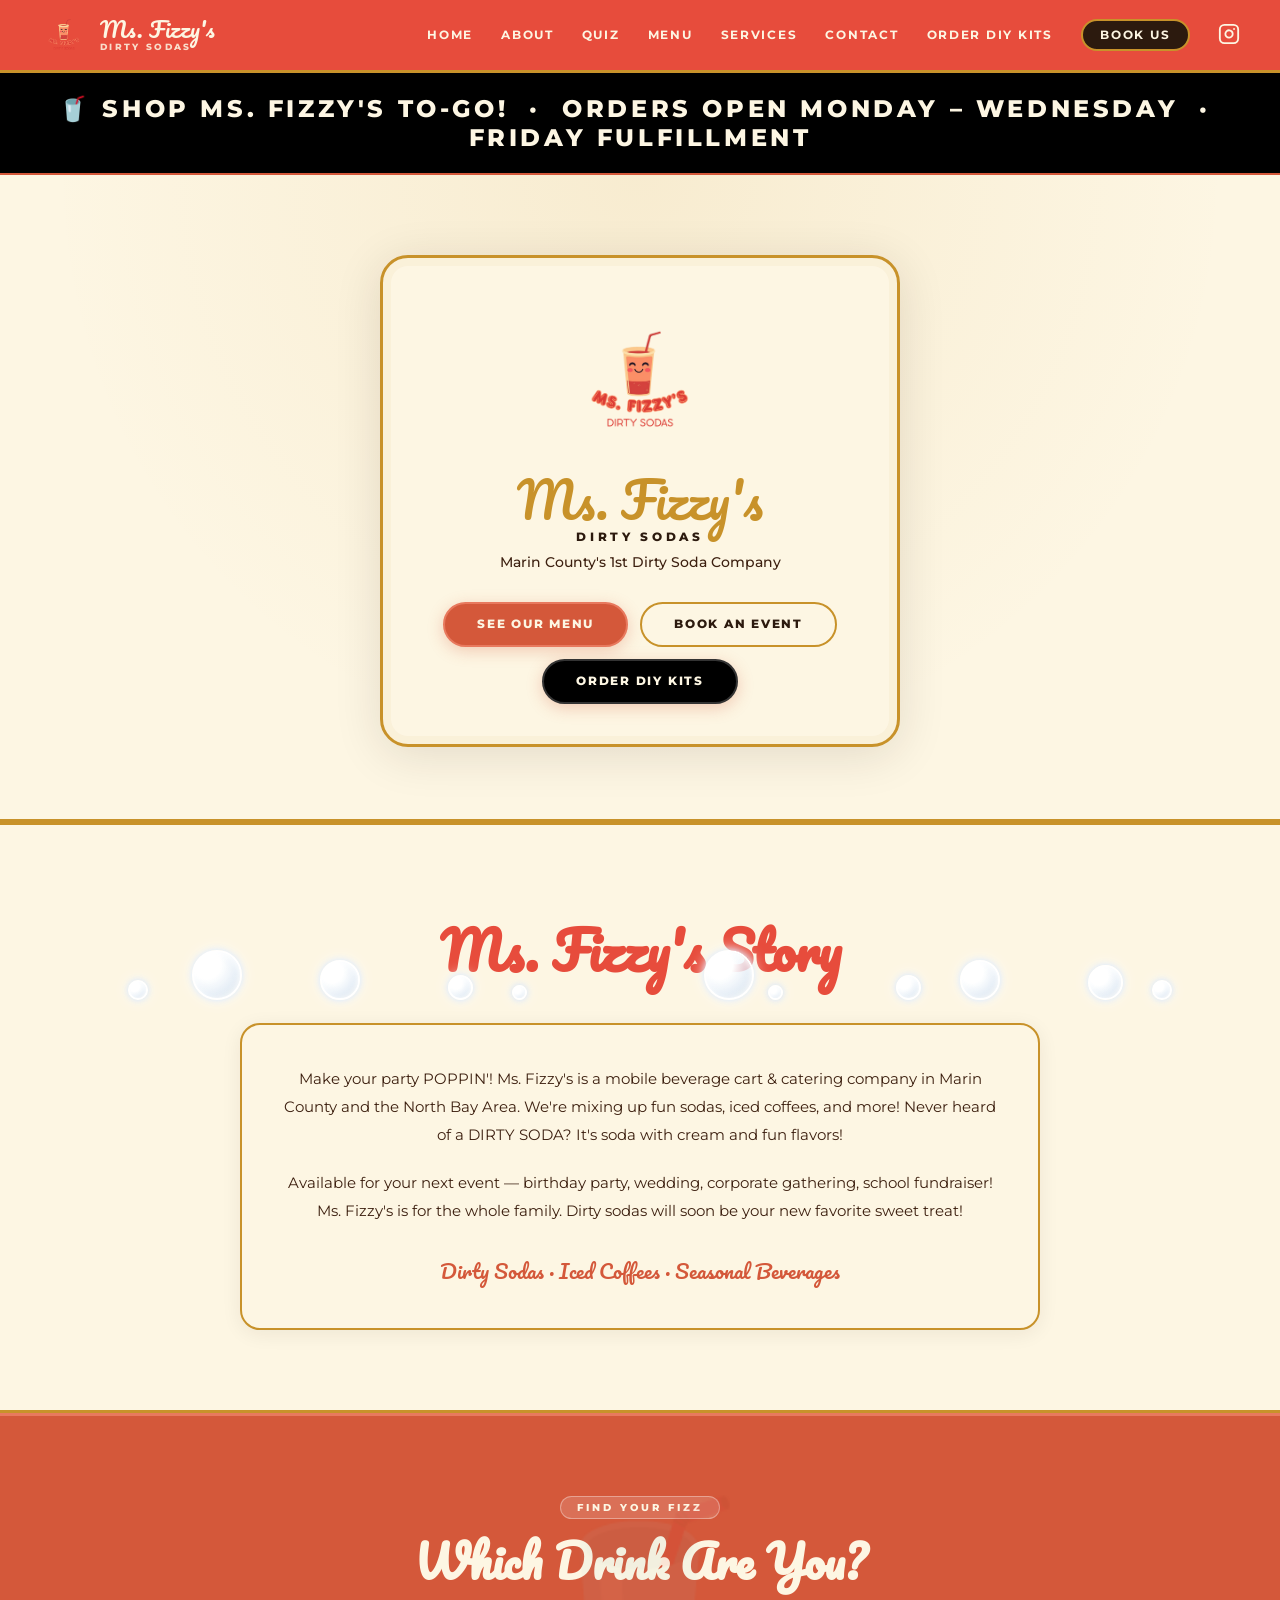
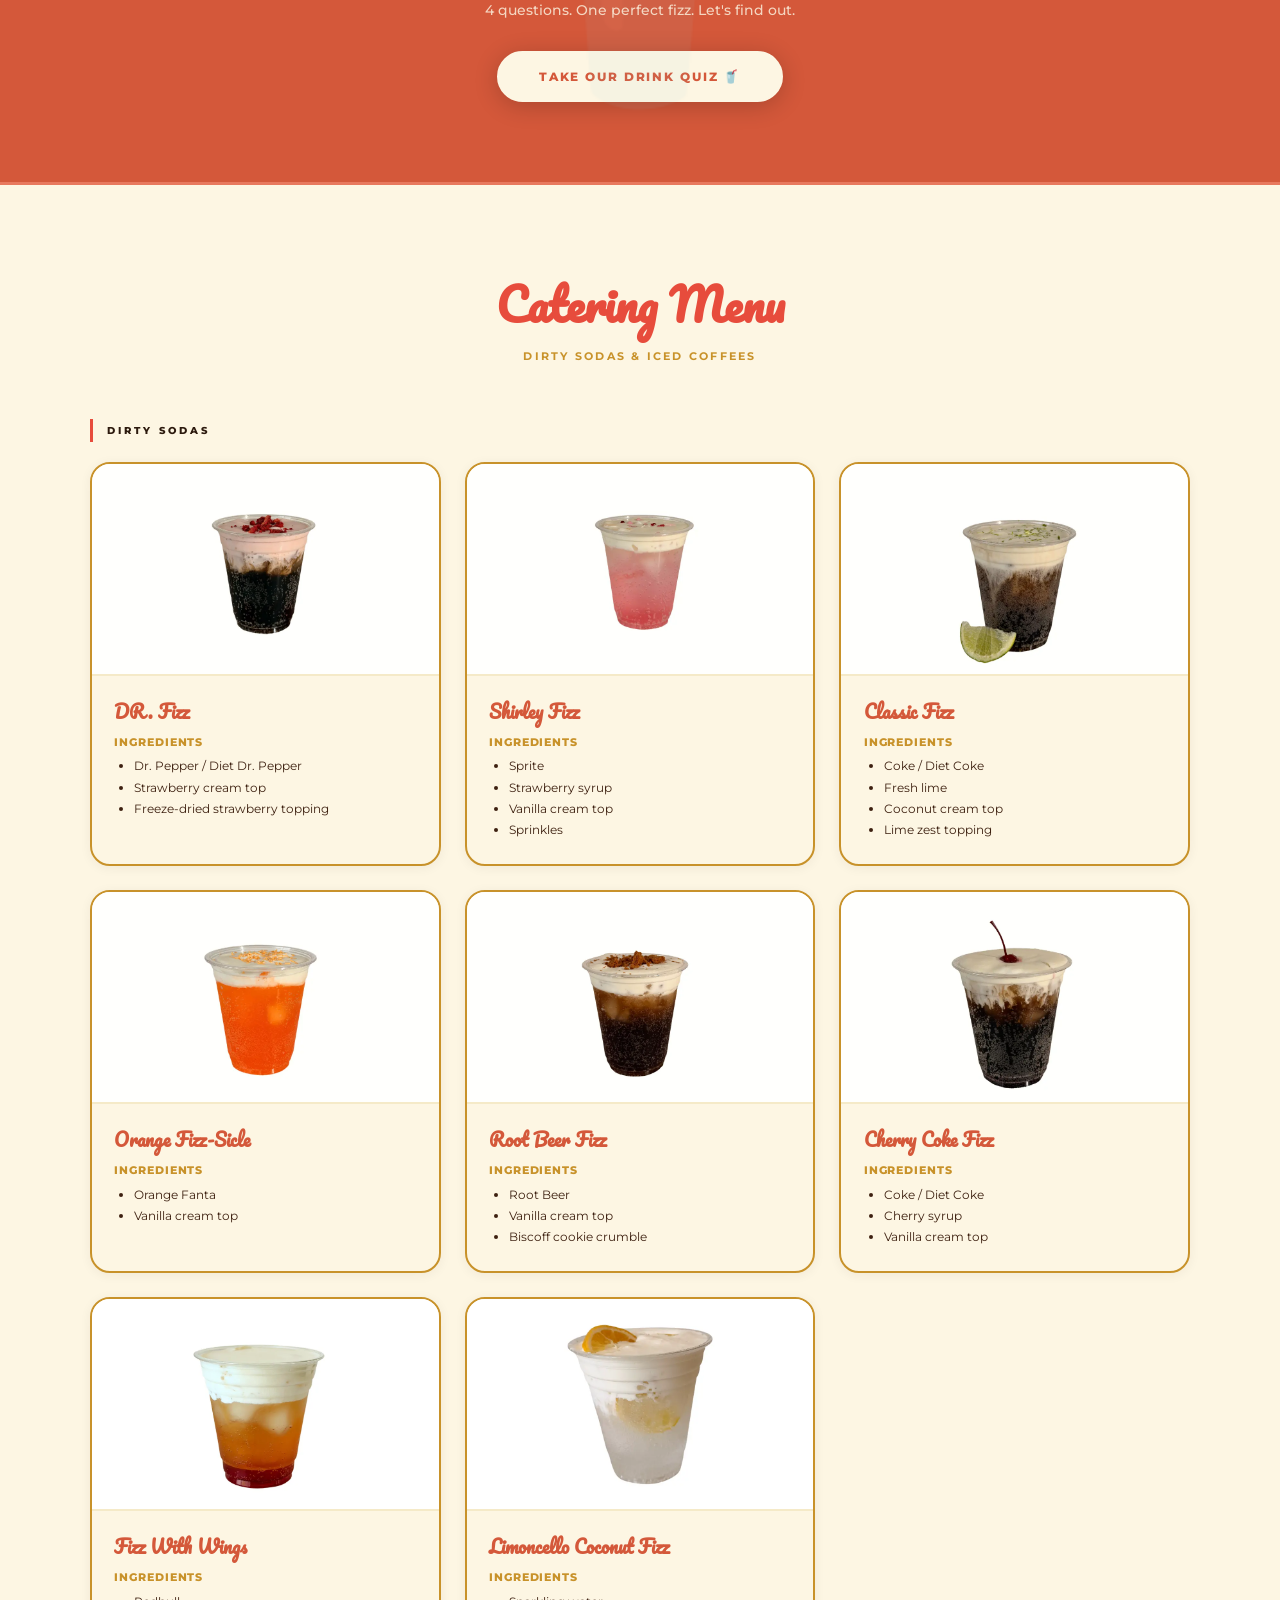
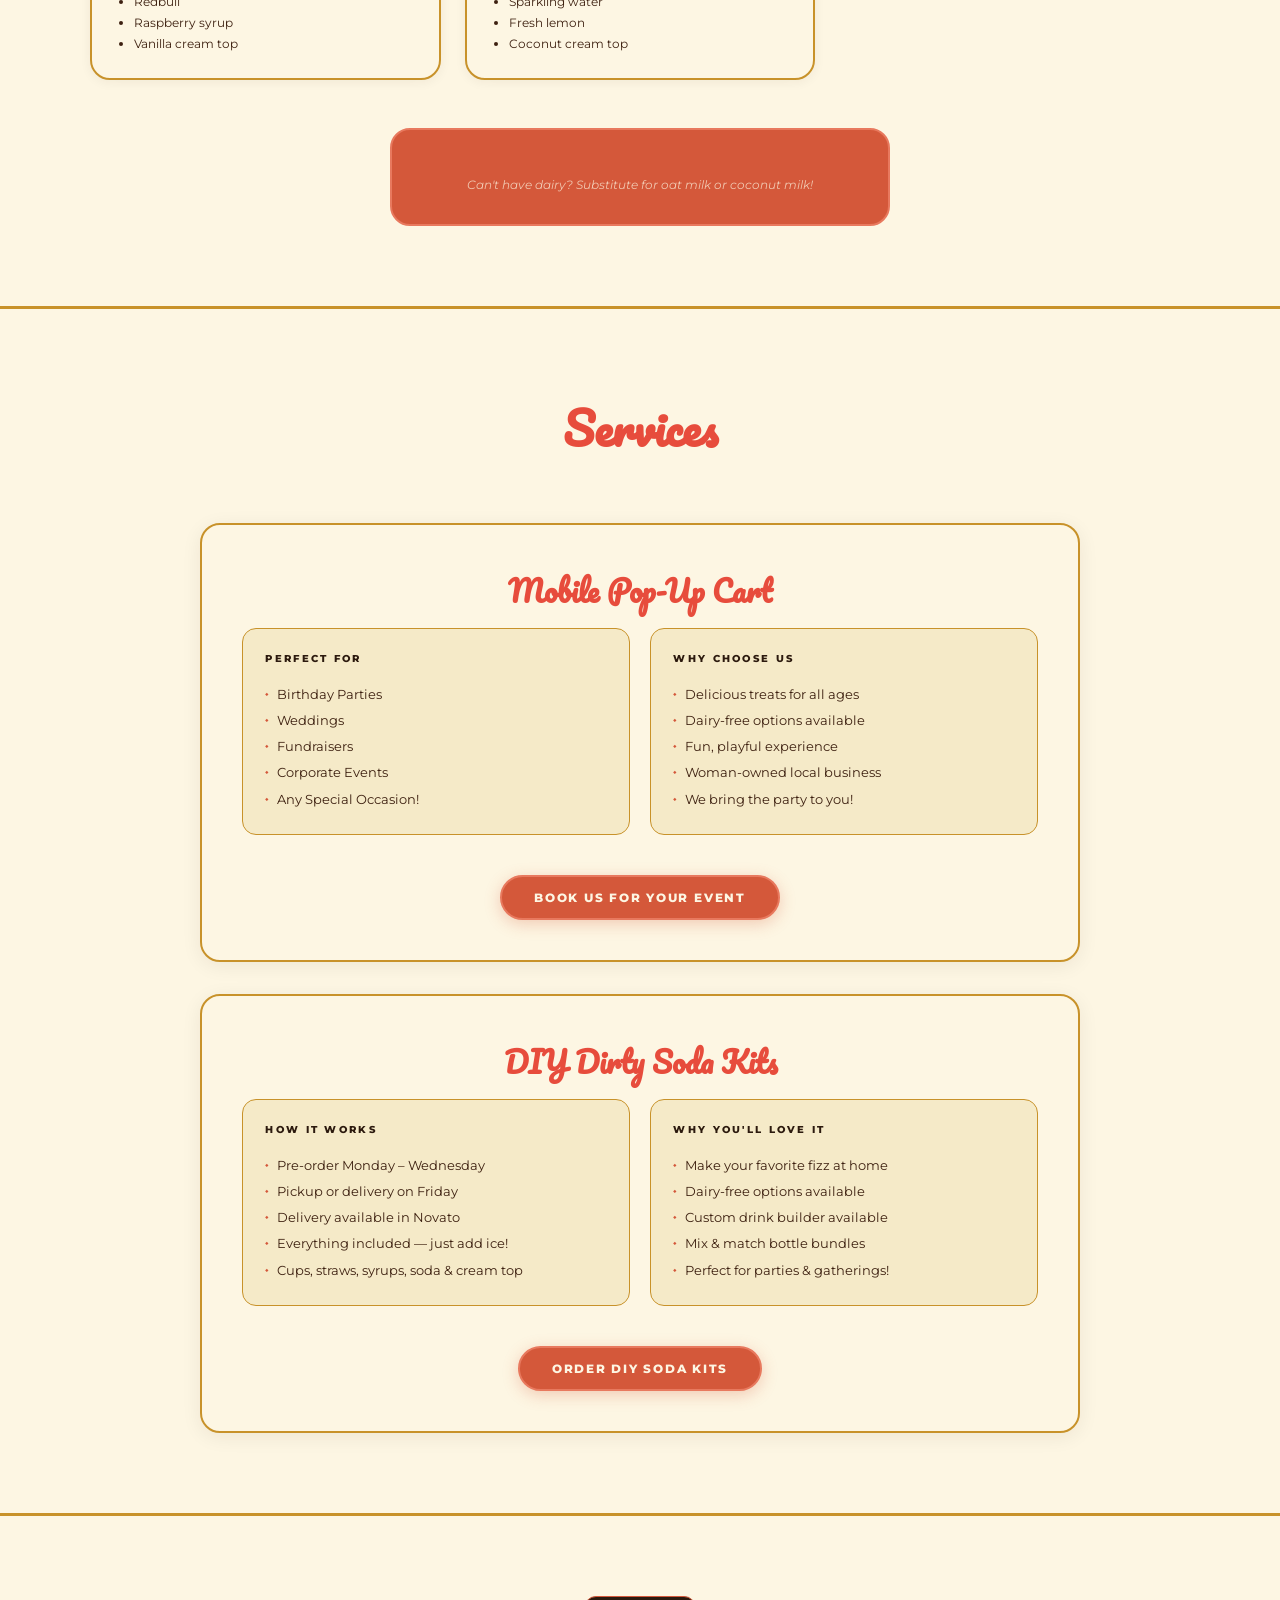
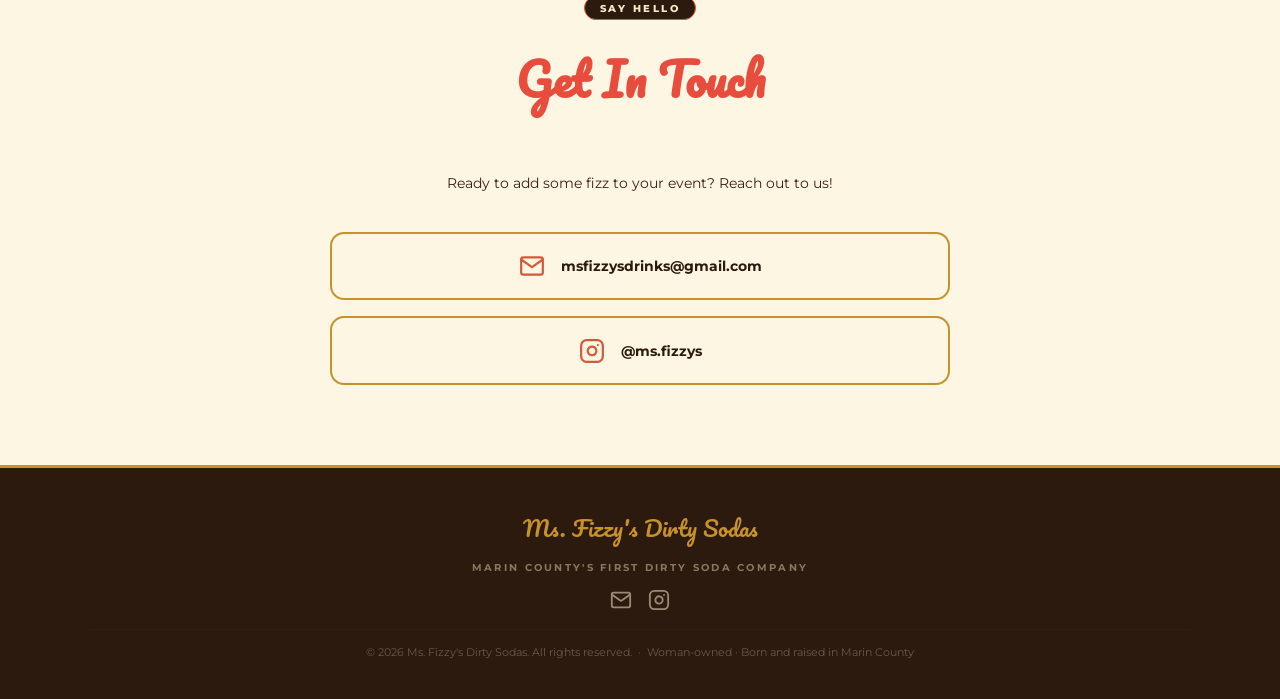
<file: index.html>
<!DOCTYPE html>
<html lang="en">
<head>
    <meta charset="UTF-8">
    <meta name="viewport" content="width=device-width, initial-scale=1.0">
    <title>Ms. Fizzy's | Marin County's First Dirty Soda Company</title>
    <link rel="canonical" href="https://msfizzys.com/">
    <link rel="icon" type="image/png" href="logo.png">
    <meta name="description" content="Ms. Fizzy's Dirty Sodas — Marin County's first dirty soda company. Mobile pop-up cart for birthdays, weddings, and events. Book us for your next event!">
    <meta name="keywords" content="dirty soda Marin County, dirty soda North Bay, mobile beverage cart Marin, soda bar event catering, Ms Fizzys, party drinks Marin County">
    <meta property="og:title" content="Ms. Fizzy's | Marin County's First Dirty Soda Company">
    <meta property="og:description" content="Mobile dirty soda cart for birthdays, weddings, corporate events & more. Serving Marin County and the North Bay Area.">
    <meta property="og:image" content="https://msfizzys.com/logo.png">
    <meta property="og:url" content="https://msfizzys.com/">
    <meta property="og:type" content="website">
    <meta name="twitter:card" content="summary_large_image">
    <meta http-equiv="Cache-Control" content="max-age=86400">
    <script type="application/ld+json">
    {
      "@context": "https://schema.org",
      "@type": "FoodEstablishment",
      "name": "Ms. Fizzy's Dirty Sodas",
      "description": "Marin County's first dirty soda company. Mobile pop-up beverage cart for birthdays, weddings, corporate events, and more.",
      "url": "https://msfizzys.com",
      "logo": "https://msfizzys.com/logo.png",
      "email": "msfizzysdrinks@gmail.com",
      "areaServed": ["Marin County", "North Bay Area", "California"],
      "servesCuisine": "Beverages",
      "priceRange": "$",
      "sameAs": ["https://www.instagram.com/ms.fizzys"],
      "address": {
        "@type": "PostalAddress",
        "addressRegion": "CA",
        "addressCountry": "US"
      }
    }
    </script>
    <link rel="preconnect" href="https://fonts.googleapis.com">
    <link rel="preconnect" href="https://fonts.gstatic.com" crossorigin>
    <link rel="preload" as="image" href="logo.png">
    <link rel="preload" as="style" onload="this.onload=null;this.rel='stylesheet'"
          href="https://fonts.googleapis.com/css2?family=Pacifico&family=Montserrat:wght@400;600;700;800&display=swap">
    <noscript><link rel="stylesheet" href="https://fonts.googleapis.com/css2?family=Pacifico&family=Montserrat:wght@400;600;700;800&display=swap"></noscript>
    <link rel="stylesheet" href="styles.css">
    <style>
      /* Menu bullet point ingredients */
      .menu-card-body ul {
        list-style: disc;
        padding-left: 1.25rem;
        margin: 0.4rem 0 0;
        font-size: 0.78rem;
        color: var(--brown-mid, #6b4c2a);
        line-height: 1.7;
      }
      .menu-card-body .ingredients-label {
        font-weight: 800;
        font-size: 0.7rem;
        letter-spacing: 0.08em;
        text-transform: uppercase;
        color: var(--gold, #d4a843);
        margin-top: 0.5rem;
        display: block;
      }
      /* Two-row mobile menu grid */
      @media (max-width: 700px) {
        .menu-grid {
          grid-template-columns: repeat(2, 1fr) !important;
        }
      }
    </style>
</head>
<body>

<div class="bubble"></div><div class="bubble"></div><div class="bubble"></div>
<div class="bubble"></div><div class="bubble"></div><div class="bubble"></div>
<div class="bubble"></div><div class="bubble"></div><div class="bubble"></div>
<div class="bubble"></div><div class="bubble"></div>

<!-- NAV -->
<nav>
    <div class="nav-inner">
        <a href="#home" class="nav-brand">
            <img src="logo.png" alt="Ms. Fizzy's Dirty Sodas Logo" width="48" height="48">
            <div class="nav-brand-text">
                <span class="nav-brand-name">Ms. Fizzy's</span>
                <span class="nav-brand-sub">Dirty Sodas</span>
            </div>
        </a>
        <div class="nav-links">
            <a href="#home">Home</a>
            <a href="#about">About</a>
            <a href="quiz.html">Quiz</a>
            <a href="#menu">Menu</a>
            <a href="#services">Services</a>
            <a href="#contact">Contact</a>
            <a href="shop.html">Order DIY Kits</a>
            <a href="event-request.html" class="nav-cta">Book Us</a>
            <a href="https://www.instagram.com/ms.fizzys?igsh=MzRlODBiNWFlZA==" target="_blank" rel="noopener noreferrer" class="nav-ig" aria-label="Follow Ms. Fizzy's on Instagram">
                <svg xmlns="http://www.w3.org/2000/svg" width="22" height="22" viewBox="0 0 24 24" fill="none" stroke-width="2" stroke-linecap="round" stroke-linejoin="round">
                    <rect x="2" y="2" width="20" height="20" rx="5" ry="5"></rect>
                    <path d="M16 11.37A4 4 0 1 1 12.63 8 4 4 0 0 1 16 11.37z"></path>
                    <line x1="17.5" y1="6.5" x2="17.51" y2="6.5"></line>
                </svg>
            </a>
        </div>
        <button class="hamburger" onclick="toggleMobileMenu()" aria-label="Open menu" id="hamburger-btn">
            <span></span><span></span><span></span>
        </button>
    </div>
    <div class="mobile-menu" id="mobile-menu">
        <a href="#home" onclick="toggleMobileMenu()">Home</a>
        <a href="#about" onclick="toggleMobileMenu()">About</a>
        <a href="quiz.html">Quiz</a>
        <a href="#menu" onclick="toggleMobileMenu()">Menu</a>
        <a href="#services" onclick="toggleMobileMenu()">Services</a>
        <a href="#contact" onclick="toggleMobileMenu()">Contact</a>
        <a href="shop.html">Order DIY Kits</a>
        <a href="event-request.html">Book Us</a>
        <a href="https://www.instagram.com/ms.fizzys?igsh=MzRlODBiNWFlZA==" target="_blank" rel="noopener noreferrer">Instagram ↗</a>
    </div>
</nav>

<!-- SHOP BANNER -->
<a href="shop.html" style="display:block;text-decoration:none;">
  <div style="background:#000;color:var(--cream);text-align:center;padding:1.3rem 1.5rem;border-bottom:2px solid var(--coral);cursor:pointer;transition:background 0.2s;" onmouseover="this.style.background='#222'" onmouseout="this.style.background='#000'">
    <span style="font-family:'Montserrat',sans-serif;font-size:1.5rem;font-weight:800;letter-spacing:0.15em;text-transform:uppercase;">
        🥤 Shop Ms. Fizzy's To-Go! &nbsp;·&nbsp; Orders open Monday – Wednesday &nbsp;·&nbsp; Friday Fulfillment
    </span>
  </div>
</a>

<!-- HERO -->
<section id="home" class="hero">
    <div class="hero-card">
        <img src="logo.png" alt="Ms. Fizzy's Dirty Sodas Logo" width="150" height="150"
             class="hero-logo" fetchpriority="high" loading="eager">
        <div class="hero-brand">Ms. Fizzy's</div>
        <div class="hero-sub">Dirty Sodas</div>
        <p class="hero-tagline">Marin County's 1st Dirty Soda Company</p>
        <div class="hero-btns">
            <a href="#menu" class="btn-primary">See Our Menu</a>
            <a href="event-request.html" class="btn-outline">Book an Event</a>
            <a href="shop.html" class="btn-primary" style="background:#000;border-color:#333;">Order DIY Kits</a>
        </div>
    </div>
</section>

<!-- ABOUT -->
<section id="about" class="about">
    <div class="about-inner">
        <h2 class="about-heading">Ms. Fizzy's Story</h2>
        <div class="about-body">
            <p>Make your party POPPIN'! Ms. Fizzy's is a mobile beverage cart &amp; catering company in Marin County and the North Bay Area. We're mixing up fun sodas, iced coffees, and more! Never heard of a DIRTY SODA? It's soda with cream and fun flavors!</p>
            <p>Available for your next event — birthday party, wedding, corporate gathering, school fundraiser! Ms. Fizzy's is for the whole family. Dirty sodas will soon be your new favorite sweet treat!</p>
            <div class="about-drinks">Dirty Sodas · Iced Coffees · Seasonal Beverages</div>
        </div>
    </div>
</section>

<!-- QUIZ STRIP -->
<div class="quiz-strip">
    <span class="quiz-strip-tag">Find Your Fizz</span>
    <h3>Which Drink Are You?</h3>
    <p>4 questions. One perfect fizz. Let's find out.</p>
    <a href="quiz.html" class="btn-quiz">Take Our Drink Quiz 🥤</a>
</div>

<!-- MENU -->
<section id="menu" class="menu">
    <div class="section-header">
        <h2>Catering Menu</h2>
        <p>Dirty Sodas &amp; Iced Coffees</p>
    </div>

    <!-- DIRTY SODAS -->
    <div class="menu-category-label">Dirty Sodas</div>
    <div class="menu-grid">
        <div class="menu-card">
            <div class="menu-card-img"><img src="dr-fizz.webp" alt="DR. Fizz" width="400" height="300" loading="lazy"></div>
            <div class="menu-card-body">
                <h3>DR. Fizz</h3>
                <span class="ingredients-label">Ingredients</span>
                <ul>
                    <li>Dr. Pepper / Diet Dr. Pepper</li>
                    <li>Strawberry cream top</li>
                    <li>Freeze-dried strawberry topping</li>
                </ul>
            </div>
        </div>
        <div class="menu-card">
            <div class="menu-card-img"><img src="shirley-fizz.webp" alt="Shirley Fizz" width="400" height="300" loading="lazy"></div>
            <div class="menu-card-body">
                <h3>Shirley Fizz</h3>
                <span class="ingredients-label">Ingredients</span>
                <ul>
                    <li>Sprite</li>
                    <li>Strawberry syrup</li>
                    <li>Vanilla cream top</li>
                    <li>Sprinkles</li>
                </ul>
            </div>
        </div>
        <div class="menu-card">
            <div class="menu-card-img"><img src="classic-fizz.webp" alt="Classic Fizz" width="400" height="300" loading="lazy"></div>
            <div class="menu-card-body">
                <h3>Classic Fizz</h3>
                <span class="ingredients-label">Ingredients</span>
                <ul>
                    <li>Coke / Diet Coke</li>
                    <li>Fresh lime</li>
                    <li>Coconut cream top</li>
                    <li>Lime zest topping</li>
                </ul>
            </div>
        </div>
        <div class="menu-card">
            <div class="menu-card-img"><img src="orange-fizzsicle.webp" alt="Orange Fizz-Sicle" width="400" height="300" loading="lazy"></div>
            <div class="menu-card-body">
                <h3>Orange Fizz-Sicle</h3>
                <span class="ingredients-label">Ingredients</span>
                <ul>
                    <li>Orange Fanta</li>
                    <li>Vanilla cream top</li>
                </ul>
            </div>
        </div>
        <div class="menu-card">
            <div class="menu-card-img"><img src="root-beer-fizz.webp" alt="Root Beer Fizz" width="400" height="300" loading="lazy"></div>
            <div class="menu-card-body">
                <h3>Root Beer Fizz</h3>
                <span class="ingredients-label">Ingredients</span>
                <ul>
                    <li>Root Beer</li>
                    <li>Vanilla cream top</li>
                    <li>Biscoff cookie crumble</li>
                </ul>
            </div>
        </div>
        <div class="menu-card">
            <div class="menu-card-img"><img src="cherry-coke-fizz.webp" alt="Cherry Coke Fizz" width="400" height="300" loading="lazy"></div>
            <div class="menu-card-body">
                <h3>Cherry Coke Fizz</h3>
                <span class="ingredients-label">Ingredients</span>
                <ul>
                    <li>Coke / Diet Coke</li>
                    <li>Cherry syrup</li>
                    <li>Vanilla cream top</li>
                </ul>
            </div>
        </div>
        <div class="menu-card">
            <div class="menu-card-img"><img src="fizz-with-wings.webp" alt="Fizz With Wings" width="400" height="300" loading="lazy"></div>
            <div class="menu-card-body">
                <h3>Fizz With Wings</h3>
                <span class="ingredients-label">Ingredients</span>
                <ul>
                    <li>Redbull</li>
                    <li>Raspberry syrup</li>
                    <li>Vanilla cream top</li>
                </ul>
            </div>
        </div>
        <div class="menu-card">
            <div class="menu-card-img"><img src="limoncello-coconut-fizz.webp" alt="Limoncello Coconut Fizz" width="400" height="300" loading="lazy"></div>
            <div class="menu-card-body">
                <h3>Limoncello Coconut Fizz</h3>
                <span class="ingredients-label">Ingredients</span>
                <ul>
                    <li>Sparkling water</li>
                    <li>Fresh lemon</li>
                    <li>Coconut cream top</li>
                </ul>
            </div>
        </div>
    </div>

    <!-- DAIRY FREE NOTE -->
    <div class="pricing">
        <p class="pricing-note">Can't have dairy? Substitute for oat milk or coconut milk!</p>
    </div>
</section>

<!-- SERVICES -->
<section id="services" class="services">
    <div class="section-header">
        <h2>Services</h2>
    </div>
    <div class="services-inner">
        <div class="services-card">
            <h3>Mobile Pop-Up Cart</h3>
            <div class="services-grid">
                <div class="services-box">
                    <h4>Perfect For</h4>
                    <ul>
                        <li>Birthday Parties</li>
                        <li>Weddings</li>
                        <li>Fundraisers</li>
                        <li>Corporate Events</li>
                        <li>Any Special Occasion!</li>
                    </ul>
                </div>
                <div class="services-box">
                    <h4>Why Choose Us</h4>
                    <ul>
                        <li>Delicious treats for all ages</li>
                        <li>Dairy-free options available</li>
                        <li>Fun, playful experience</li>
                        <li>Woman-owned local business</li>
                        <li>We bring the party to you!</li>
                    </ul>
                </div>
            </div>
            <a href="event-request.html" class="btn-primary">Book Us For Your Event</a>
        </div>

        <div class="services-card" style="margin-top:2rem;">
            <h3>DIY Dirty Soda Kits</h3>
            <div class="services-grid">
                <div class="services-box">
                    <h4>How It Works</h4>
                    <ul>
                        <li>Pre-order Monday – Wednesday</li>
                        <li>Pickup or delivery on Friday</li>
                        <li>Delivery available in Novato</li>
                        <li>Everything included — just add ice!</li>
                        <li>Cups, straws, syrups, soda &amp; cream top</li>
                    </ul>
                </div>
                <div class="services-box">
                    <h4>Why You'll Love It</h4>
                    <ul>
                        <li>Make your favorite fizz at home</li>
                        <li>Dairy-free options available</li>
                        <li>Custom drink builder available</li>
                        <li>Mix &amp; match bottle bundles</li>
                        <li>Perfect for parties &amp; gatherings!</li>
                    </ul>
                </div>
            </div>
            <a href="shop.html" class="btn-primary">Order DIY Soda Kits</a>
        </div>
    </div>
</section>

<!-- CONTACT -->
<section id="contact" class="contact">
    <div class="contact-inner">
        <div class="section-header">
            <span class="section-tag">Say Hello</span>
            <h2>Get In Touch</h2>
        </div>
        <p class="lead">Ready to add some fizz to your event? Reach out to us!</p>
        <div class="contact-links">
            <a href="#" onclick="window.location='mail'+'to:msfizzysdrinks'+'@gmail.com';return false;" class="contact-link">
                <svg xmlns="http://www.w3.org/2000/svg" width="26" height="26" viewBox="0 0 24 24" fill="none" stroke-width="2" stroke-linecap="round" stroke-linejoin="round">
                    <path d="M4 4h16c1.1 0 2 .9 2 2v12c0 1.1-.9 2-2 2H4c-1.1 0-2-.9-2-2V6c0-1.1.9-2 2-2z"></path>
                    <polyline points="22,6 12,13 2,6"></polyline>
                </svg>
                <span>msfizzysdrinks@gmail.com</span>
            </a>
            <a href="https://www.instagram.com/ms.fizzys?igsh=MzRlODBiNWFlZA==" target="_blank" rel="noopener noreferrer" class="contact-link">
                <svg xmlns="http://www.w3.org/2000/svg" width="26" height="26" viewBox="0 0 24 24" fill="none" stroke-width="2" stroke-linecap="round" stroke-linejoin="round">
                    <rect x="2" y="2" width="20" height="20" rx="5" ry="5"></rect>
                    <path d="M16 11.37A4 4 0 1 1 12.63 8 4 4 0 0 1 16 11.37z"></path>
                    <line x1="17.5" y1="6.5" x2="17.51" y2="6.5"></line>
                </svg>
                <span>@ms.fizzys</span>
            </a>
        </div>
    </div>
</section>

<!-- FOOTER -->
<footer>
    <div class="footer-inner">
        <div class="footer-brand">Ms. Fizzy's Dirty Sodas</div>
        <div class="footer-tagline">Marin County's First Dirty Soda Company</div>
        <div class="footer-icons">
            <a href="#" onclick="window.location='mail'+'to:msfizzysdrinks'+'@gmail.com';return false;" aria-label="Email Ms. Fizzy's">
                <svg xmlns="http://www.w3.org/2000/svg" width="22" height="22" viewBox="0 0 24 24" fill="none" stroke="currentColor" stroke-width="2" stroke-linecap="round" stroke-linejoin="round">
                    <path d="M4 4h16c1.1 0 2 .9 2 2v12c0 1.1-.9 2-2 2H4c-1.1 0-2-.9-2-2V6c0-1.1.9-2 2-2z"></path>
                    <polyline points="22,6 12,13 2,6"></polyline>
                </svg>
            </a>
            <a href="https://www.instagram.com/ms.fizzys?igsh=MzRlODBiNWFlZA==" target="_blank" rel="noopener noreferrer" aria-label="Instagram">
                <svg xmlns="http://www.w3.org/2000/svg" width="22" height="22" viewBox="0 0 24 24" fill="none" stroke="currentColor" stroke-width="2" stroke-linecap="round" stroke-linejoin="round">
                    <rect x="2" y="2" width="20" height="20" rx="5" ry="5"></rect>
                    <path d="M16 11.37A4 4 0 1 1 12.63 8 4 4 0 0 1 16 11.37z"></path>
                    <line x1="17.5" y1="6.5" x2="17.51" y2="6.5"></line>
                </svg>
            </a>
        </div>
        <div class="footer-copy">
            <p>&copy; 2026 Ms. Fizzy's Dirty Sodas. All rights reserved. &nbsp;·&nbsp; Woman-owned · Born and raised in Marin County</p>
        </div>
    </div>
</footer>

<script defer>
    function toggleMobileMenu() {
        const menu = document.getElementById('mobile-menu');
        menu.style.display = menu.style.display === 'block' ? 'none' : 'block';
    }
</script>

</body>
</html>
</file>
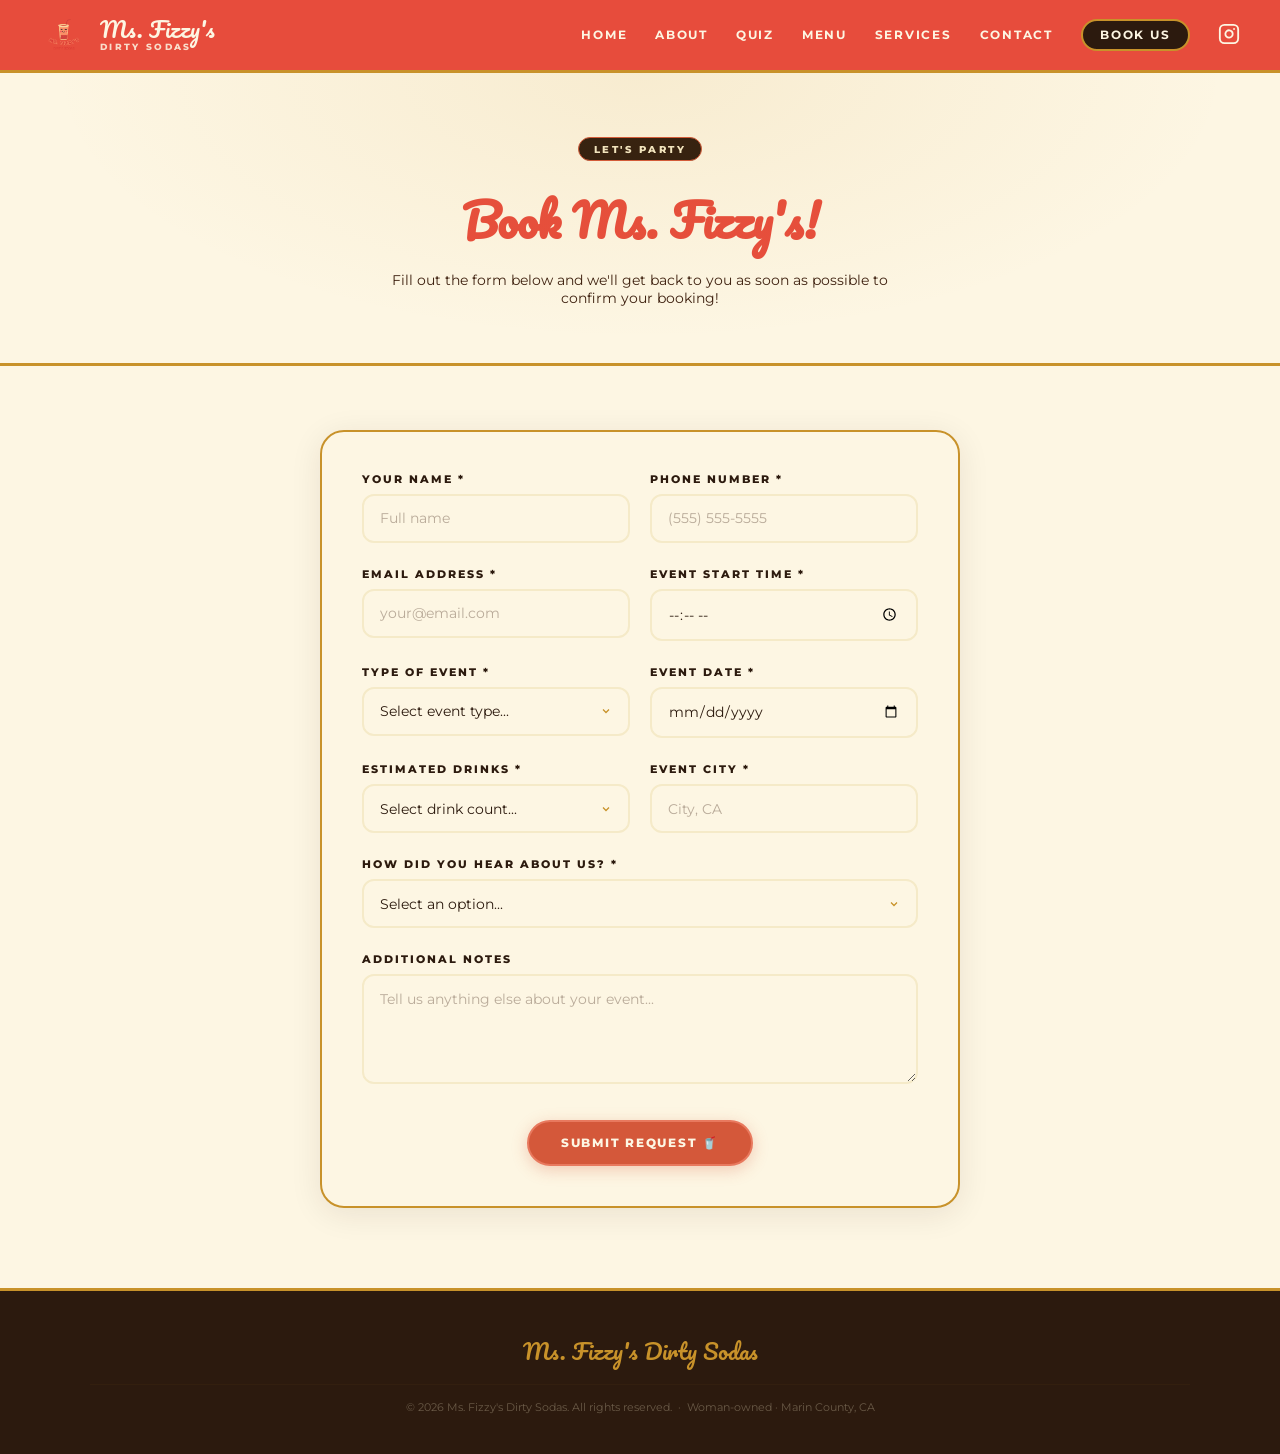
<file: event-request.html>
<!DOCTYPE html>
<html lang="en">
<head>
    <meta charset="UTF-8">
    <meta name="viewport" content="width=device-width, initial-scale=1.0">
    <title>Book Ms. Fizzy's For Your Event | Marin County Dirty Soda Bar</title>
    <link rel="canonical" href="https://msfizzys.com/event-request.html">
    <link rel="icon" type="image/png" href="logo.png">
    <meta name="description" content="Book Ms. Fizzy's mobile dirty soda cart for your next birthday party, wedding, corporate event, or fundraiser in Marin County and the North Bay Area.">
    <meta property="og:title" content="Book Ms. Fizzy's For Your Event">
    <meta property="og:description" content="Hire Marin County's first dirty soda company for birthdays, weddings, corporate events & more.">
    <meta property="og:image" content="https://msfizzys.com/logo.png">
    <meta property="og:url" content="https://msfizzys.com/event-request.html">
    <meta http-equiv="Cache-Control" content="max-age=86400">
    <link rel="preconnect" href="https://fonts.googleapis.com">
    <link rel="preconnect" href="https://fonts.gstatic.com" crossorigin>
    <link rel="preload" as="style" onload="this.onload=null;this.rel='stylesheet'"
          href="https://fonts.googleapis.com/css2?family=Pacifico&family=Montserrat:wght@400;600;700;800&display=swap">
    <noscript><link rel="stylesheet" href="https://fonts.googleapis.com/css2?family=Pacifico&family=Montserrat:wght@400;600;700;800&display=swap"></noscript>
    <link rel="stylesheet" href="styles.css">
</head>
<body>

<!-- NAV -->
<nav>
    <div class="nav-inner">
        <a href="index.html#home" class="nav-brand">
            <img src="logo.png" alt="Ms. Fizzy's Dirty Sodas Logo" width="48" height="48">
            <div class="nav-brand-text">
                <span class="nav-brand-name">Ms. Fizzy's</span>
                <span class="nav-brand-sub">Dirty Sodas</span>
            </div>
        </a>
        <div class="nav-links">
            <a href="index.html#home">Home</a>
            <a href="index.html#about">About</a>
            <a href="quiz.html">Quiz</a>
            <a href="index.html#menu">Menu</a>
            <a href="index.html#services">Services</a>
            <a href="index.html#contact">Contact</a>
            <a href="event-request.html" class="nav-cta">Book Us</a>
            <a href="https://www.instagram.com/ms.fizzys?igsh=MzRlODBiNWFlZA==" target="_blank" rel="noopener noreferrer" class="nav-ig" aria-label="Instagram">
                <svg xmlns="http://www.w3.org/2000/svg" width="22" height="22" viewBox="0 0 24 24" fill="none" stroke-width="2" stroke-linecap="round" stroke-linejoin="round">
                    <rect x="2" y="2" width="20" height="20" rx="5" ry="5"></rect>
                    <path d="M16 11.37A4 4 0 1 1 12.63 8 4 4 0 0 1 16 11.37z"></path>
                    <line x1="17.5" y1="6.5" x2="17.51" y2="6.5"></line>
                </svg>
            </a>
        </div>
        <button class="hamburger" onclick="toggleMobileMenu()" aria-label="Open menu">
            <span></span><span></span><span></span>
        </button>
    </div>
    <div class="mobile-menu" id="mobile-menu">
        <a href="index.html#home">Home</a>
        <a href="index.html#about">About</a>
        <a href="quiz.html">Quiz</a>
        <a href="index.html#menu">Menu</a>
        <a href="index.html#services">Services</a>
        <a href="index.html#contact">Contact</a>
        <a href="event-request.html">Book Us</a>
        <a href="https://www.instagram.com/ms.fizzys?igsh=MzRlODBiNWFlZA==" target="_blank" rel="noopener noreferrer">Instagram ↗</a>
    </div>
</nav>

<!-- PAGE HEADER -->
<div class="page-header">
    <span class="section-tag">Let's Party</span>
    <h1>Book Ms. Fizzy's!</h1>
    <p>Fill out the form below and we'll get back to you as soon as possible to confirm your booking!</p>
</div>

<!-- FORM -->
<section class="form-section">
    <div class="form-card">
        <form action="https://formspree.io/f/mnjbkvap" method="POST">
            <input type="hidden" name="_next" value="https://msfizzys.com/thankyou.html">

            <div class="form-row">
                <div class="form-group">
                    <label for="name">Your Name *</label>
                    <input type="text" id="name" name="name" required placeholder="Full name">
                </div>
                <div class="form-group">
                    <label for="phone">Phone Number *</label>
                    <input type="tel" id="phone" name="phone" required placeholder="(555) 555-5555">
                </div>
            </div>

            <div class="form-row">
                <div class="form-group">
                    <label for="email">Email Address *</label>
                    <input type="email" id="email" name="email" required placeholder="your@email.com">
                </div>
                <div class="form-group">
                    <label for="start_time">Event Start Time *</label>
                    <input type="time" id="start_time" name="start_time" required>
                </div>
            </div>

            <div class="form-row">
                <div class="form-group">
                    <label for="event_type">Type of Event *</label>
                    <select id="event_type" name="event_type" required>
                        <option value="">Select event type...</option>
                        <option value="Birthday Party">Birthday Party</option>
                        <option value="Wedding">Wedding</option>
                        <option value="Baby Shower">Baby Shower</option>
                        <option value="Corporate Event">Corporate Event</option>
                        <option value="Fundraiser">Fundraiser</option>
                        <option value="School Event">School Event</option>
                        <option value="DIY Ms. Fizzy kit 0-29 Drinks">DIY Ms. Fizzy kit 0-29 Drinks</option>
                        <option value="Other">Other</option>
                    </select>
                </div>
                <div class="form-group">
                    <label for="event_date">Event Date *</label>
                    <input type="date" id="event_date" name="event_date" required>
                </div>
            </div>
    
            <div class="form-row">
                <div class="form-group">
                    <label for="drinks">Estimated Drinks *</label>
                    <select id="drinks" name="drinks" required>
                        <option value="">Select drink count...</option>
                        <option value="30">30</option>
                        <option value="50">50</option>
                        <option value="75">75</option>
                        <option value="100">100</option>
                        <option value="150">150</option>
                        <option value="200+">200+</option>
                    </select>
                </div>
                <div class="form-group">
                    <label for="location">Event City *</label>
                    <input type="text" id="location" name="location" required placeholder="City, CA">
                </div>
            </div>

            <div class="form-group">
                <label for="referral">How did you hear about us? *</label>
                <select id="referral" name="referral" required onchange="toggleOtherReferral()">
                    <option value="">Select an option...</option>
                    <option value="Google search">Google search</option>
                    <option value="Instagram">Instagram</option>
                    <option value="Word of Mouth">Word of Mouth</option>
                    <option value="Other">Other</option>
                </select>
            </div>

            <div class="form-group" id="other-referral-group" style="display:none;">
                <label for="other_referral">Please specify</label>
                <input type="text" id="other_referral" name="other_referral" placeholder="Tell us more">
            </div>

            <script>
            function toggleOtherReferral() {
                const select = document.getElementById('referral');
                const otherGroup = document.getElementById('other-referral-group');
                if (select.value === "Other") {
                    otherGroup.style.display = "block";
                } else {
                    otherGroup.style.display = "none";
                }
            }
            </script>

            <div class="form-group">
                <label for="message">Additional Notes</label>
                <textarea id="message" name="message" placeholder="Tell us anything else about your event..."></textarea>
            </div>

            <div class="form-submit">
                <button type="submit" class="btn-primary">Submit Request 🥤</button>
            </div>
        </form>
    </div>
</section>

<!-- FOOTER -->
<footer>
    <div class="footer-inner">
        <div class="footer-brand">Ms. Fizzy's Dirty Sodas</div>
        <div class="footer-copy">
            <p>&copy; 2026 Ms. Fizzy's Dirty Sodas. All rights reserved. &nbsp;·&nbsp; Woman-owned · Marin County, CA</p>
        </div>
    </div>
</footer>

<script defer>
    function toggleMobileMenu() {
        const menu = document.getElementById('mobile-menu');
        menu.style.display = menu.style.display === 'block' ? 'none' : 'block';
    }
</script>
</body>
</html>
</file>
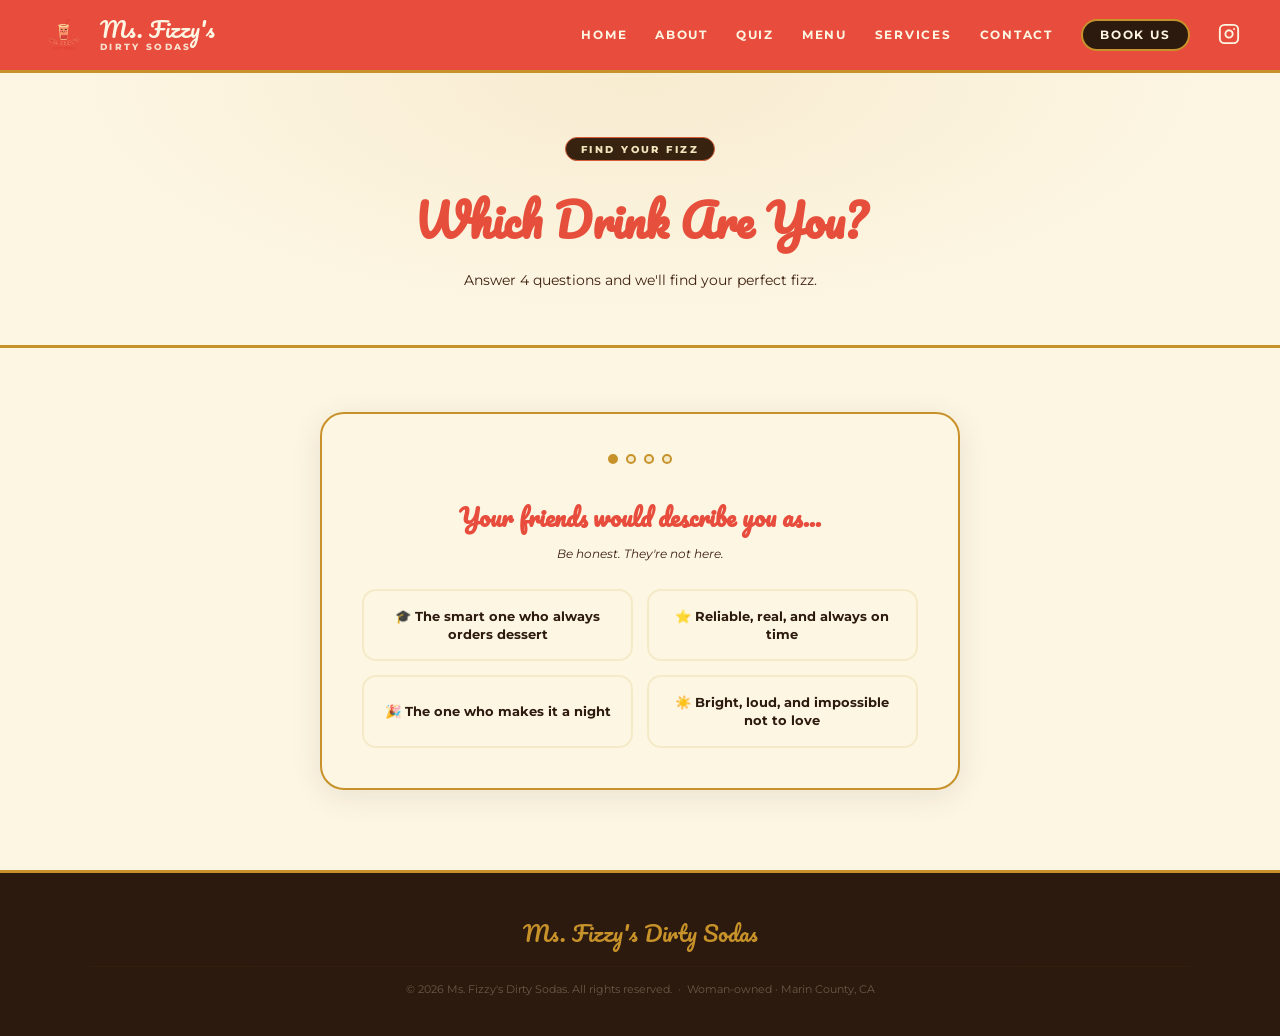
<file: quiz.html>
<!DOCTYPE html>
<html lang="en">
<head>
    <meta charset="UTF-8">
    <meta name="viewport" content="width=device-width, initial-scale=1.0">
    <title>Which Ms. Fizzy's Drink Are You? | Ms. Fizzy's Dirty Sodas</title>
    <link rel="canonical" href="https://msfizzys.com/quiz.html">
    <link rel="icon" type="image/png" href="logo.png">
    <meta name="description" content="Take our fun quiz to discover your perfect Ms. Fizzy's dirty soda! Find out which drink matches your personality — from the Shirley Fizz to the DR. Fizz.">
    <meta property="og:title" content="Which Ms. Fizzy's Drink Are You?">
    <meta property="og:description" content="Answer 4 questions to find your perfect dirty soda from Marin County's first dirty soda company.">
    <meta property="og:image" content="https://msfizzys.com/logo.png">
    <meta property="og:url" content="https://msfizzys.com/quiz.html">
    <meta http-equiv="Cache-Control" content="max-age=86400">
    <link rel="preconnect" href="https://fonts.googleapis.com">
    <link rel="preconnect" href="https://fonts.gstatic.com" crossorigin>
    <link rel="preload" as="style" onload="this.onload=null;this.rel='stylesheet'"
          href="https://fonts.googleapis.com/css2?family=Pacifico&family=Montserrat:wght@400;600;700;800&display=swap">
    <noscript><link rel="stylesheet" href="https://fonts.googleapis.com/css2?family=Pacifico&family=Montserrat:wght@400;600;700;800&display=swap"></noscript>
    <link rel="stylesheet" href="styles.css">
</head>
<body>

<!-- NAV -->
<nav>
    <div class="nav-inner">
        <a href="index.html#home" class="nav-brand">
            <img src="logo.png" alt="Ms. Fizzy's Dirty Sodas Logo" width="48" height="48">
            <div class="nav-brand-text">
                <span class="nav-brand-name">Ms. Fizzy's</span>
                <span class="nav-brand-sub">Dirty Sodas</span>
            </div>
        </a>
        <div class="nav-links">
            <a href="index.html#home">Home</a>
            <a href="index.html#about">About</a>
            <a href="quiz.html">Quiz</a>
            <a href="index.html#menu">Menu</a>
            <a href="index.html#services">Services</a>
            <a href="index.html#contact">Contact</a>
            <a href="event-request.html" class="nav-cta">Book Us</a>
            <a href="https://www.instagram.com/ms.fizzys?igsh=MzRlODBiNWFlZA==" target="_blank" rel="noopener noreferrer" class="nav-ig" aria-label="Instagram">
                <svg xmlns="http://www.w3.org/2000/svg" width="22" height="22" viewBox="0 0 24 24" fill="none" stroke-width="2" stroke-linecap="round" stroke-linejoin="round">
                    <rect x="2" y="2" width="20" height="20" rx="5" ry="5"></rect>
                    <path d="M16 11.37A4 4 0 1 1 12.63 8 4 4 0 0 1 16 11.37z"></path>
                    <line x1="17.5" y1="6.5" x2="17.51" y2="6.5"></line>
                </svg>
            </a>
        </div>
        <button class="hamburger" onclick="toggleMobileMenu()" aria-label="Open menu">
            <span></span><span></span><span></span>
        </button>
    </div>
    <div class="mobile-menu" id="mobile-menu">
        <a href="index.html#home">Home</a>
        <a href="index.html#about">About</a>
        <a href="quiz.html">Quiz</a>
        <a href="index.html#menu">Menu</a>
        <a href="index.html#services">Services</a>
        <a href="index.html#contact">Contact</a>
        <a href="event-request.html">Book Us</a>
        <a href="https://www.instagram.com/ms.fizzys?igsh=MzRlODBiNWFlZA==" target="_blank" rel="noopener noreferrer">Instagram ↗</a>
    </div>
</nav>

<!-- PAGE HEADER -->
<div class="page-header">
    <span class="section-tag">Find Your Fizz</span>
    <h1>Which Drink Are You?</h1>
    <p>Answer 4 questions and we'll find your perfect fizz.</p>
</div>

<!-- QUIZ -->
<section class="quiz-section">
    <div class="quiz-card">

        <div class="quiz-progress">
            <div class="progress-dot active" id="dot-1"></div>
            <div class="progress-dot" id="dot-2"></div>
            <div class="progress-dot" id="dot-3"></div>
            <div class="progress-dot" id="dot-4"></div>
        </div>

        <!-- Q1 -->
        <div class="quiz-question active" id="q1">
            <h3>Your friends would describe you as...</h3>
            <p class="q-sub">Be honest. They're not here.</p>
            <div class="quiz-options">
                <button class="quiz-btn" onclick="answer(1,'sophisticated')">🎓 The smart one who always orders dessert</button>
                <button class="quiz-btn" onclick="answer(1,'classic')">⭐ Reliable, real, and always on time</button>
                <button class="quiz-btn" onclick="answer(1,'wild')">🎉 The one who makes it a night</button>
                <button class="quiz-btn" onclick="answer(1,'sunshine')">☀️ Bright, loud, and impossible not to love</button>
            </div>
        </div>

        <!-- Q2 -->
        <div class="quiz-question" id="q2">
            <h3>Pick your ideal Saturday</h3>
            <p class="q-sub">No wrong answers. Well, maybe one.</p>
            <div class="quiz-options">
                <button class="quiz-btn" onclick="answer(2,'porch')">🪑 Front porch, good stories, nowhere to be</button>
                <button class="quiz-btn" onclick="answer(2,'pool')">🏊 First one in the pool, last one out</button>
                <button class="quiz-btn" onclick="answer(2,'brunch')">🥂 Brunch that turns into dinner somehow</button>
                <button class="quiz-btn" onclick="answer(2,'kids')">🎠 Kids' menu, no apologies, extra cherry</button>
            </div>
        </div>

        <!-- Q3 -->
        <div class="quiz-question" id="q3">
            <h3>When you walk into a room...</h3>
            <p class="q-sub">You already know the answer.</p>
            <div class="quiz-options">
                <button class="quiz-btn" onclick="answer(3,'shift')">💥 The whole vibe shifts — louder, better</button>
                <button class="quiz-btn" onclick="answer(3,'steady')">🤝 People relax — you've got it handled</button>
                <button class="quiz-btn" onclick="answer(3,'glow')">✨ You glow. It's just what you do.</button>
                <button class="quiz-btn" onclick="answer(3,'laugh')">😂 Someone's already laughing before you say a word</button>
            </div>
        </div>

        <!-- Q4 -->
        <div class="quiz-question" id="q4">
            <h3>What do you order at a restaurant?</h3>
            <p class="q-sub">Every time, without even looking at the menu.</p>
            <div class="quiz-options">
                <button class="quiz-btn" onclick="answer(4,'dessert')">🍰 Whatever sounds most interesting — and dessert</button>
                <button class="quiz-btn" onclick="answer(4,'usual')">🤌 My usual. It's perfect. Why change it?</button>
                <button class="quiz-btn" onclick="answer(4,'special')">🌟 The special — if they made it today, I want it</button>
                <button class="quiz-btn" onclick="answer(4,'fun')">🍟 Something fun. Maybe two things. Life is short.</button>
            </div>
        </div>

        <!-- RESULT -->
        <div id="quiz-result">
            <p class="result-label">You are definitely...</p>
            <div class="result-drink" id="result-drink"></div>
            <div class="result-tagline" id="result-tagline"></div>
            <div class="result-divider"></div>
            <p class="result-desc" id="result-description"></p>
            <div class="result-btns">
                <a href="index.html#menu" class="btn-primary">See Our Menu</a>
                <button onclick="resetQuiz()" class="btn-outline">Take it Again!</button>
            </div>
        </div>

    </div>
</section>

<!-- FOOTER -->
<footer>
    <div class="footer-inner">
        <div class="footer-brand">Ms. Fizzy's Dirty Sodas</div>
        <div class="footer-copy">
            <p>&copy; 2026 Ms. Fizzy's Dirty Sodas. All rights reserved. &nbsp;·&nbsp; Woman-owned · Marin County, CA</p>
        </div>
    </div>
</footer>

<script defer>
    let answers = {};

    const results = {
        dr_fizz: {
            drink: '🍓 The DR. Fizz',
            tagline: '"Certified delicious."',
            description: "She's got a PhD in flavor and a wink she can't quite hide. Sophisticated enough for the boardroom, but she'll always order dessert."
        },
        classic_fizz: {
            drink: '🥤 The Classic Fizz',
            tagline: '"Some things are classic for a reason."',
            description: "No gimmicks, no games — just the real thing, every single time. She's the friend who shows up early and stays till the end."
        },
        orange_fizzsicle: {
            drink: '🍊 The Orange Fizz-Sicle',
            tagline: '"Squeeze the day."',
            description: "She's the first one in the pool and the last one to stop laughing. Bright, bold, and absolutely unapologetic about it."
        },
        root_beer_fizz: {
            drink: '🥤 The Root Beer Fizz',
            tagline: '"Old soul, ice-cold pour."',
            description: "He remembers when summers felt endless and front porches were everything. Pull up a chair — he's got a story, and it's a good one."
        },
        cherry_coke_fizz: {
            drink: '🍒 The Cherry Coke Fizz',
            tagline: '"Pop off, darling."',
            description: "She walks in and the whole room shifts — louder, brighter, better. The night was fine before she got here, but now it's a memory."
        },
        shirley_fizz: {
            drink: '🍓 The Shirley Fizz',
            tagline: '"Growing up is optional."',
            description: "She still orders off the kids' menu and has absolutely no regrets. Forever young, forever fizzy, forever the most fun at the table."
        }
    };

    function answer(question, value) {
        answers[question] = value;
        document.getElementById('dot-' + question).classList.remove('active');
        document.getElementById('dot-' + question).classList.add('done');

        if (question < 4) {
            document.getElementById('q' + question).classList.remove('active');
            document.getElementById('q' + (question + 1)).classList.add('active');
            document.getElementById('dot-' + (question + 1)).classList.add('active');
        } else {
            document.getElementById('q4').classList.remove('active');
            showResult();
        }
    }

    function showResult() {
        document.getElementById('quiz-result').style.display = 'block';

        const scores = {
            dr_fizz: 0, classic_fizz: 0, orange_fizzsicle: 0,
            root_beer_fizz: 0, cherry_coke_fizz: 0, shirley_fizz: 0
        };

        if (answers[1] === 'sophisticated') scores.dr_fizz += 2;
        if (answers[1] === 'classic')       { scores.classic_fizz += 2; scores.root_beer_fizz += 1; }
        if (answers[1] === 'wild')          { scores.cherry_coke_fizz += 2; scores.shirley_fizz += 1; }
        if (answers[1] === 'sunshine')      { scores.orange_fizzsicle += 2; scores.shirley_fizz += 1; }

        if (answers[2] === 'porch')  { scores.root_beer_fizz += 2; scores.classic_fizz += 1; }
        if (answers[2] === 'pool')   { scores.orange_fizzsicle += 2; scores.cherry_coke_fizz += 1; }
        if (answers[2] === 'brunch') { scores.dr_fizz += 2; scores.cherry_coke_fizz += 1; }
        if (answers[2] === 'kids')   { scores.shirley_fizz += 2; scores.orange_fizzsicle += 1; }

        if (answers[3] === 'shift')  { scores.cherry_coke_fizz += 2; scores.dr_fizz += 1; }
        if (answers[3] === 'steady') { scores.classic_fizz += 2; scores.root_beer_fizz += 1; }
        if (answers[3] === 'glow')   { scores.dr_fizz += 2; scores.orange_fizzsicle += 1; }
        if (answers[3] === 'laugh')  { scores.shirley_fizz += 2; scores.cherry_coke_fizz += 1; }

        if (answers[4] === 'dessert') { scores.dr_fizz += 2; scores.shirley_fizz += 1; }
        if (answers[4] === 'usual')   { scores.classic_fizz += 2; scores.root_beer_fizz += 1; }
        if (answers[4] === 'special') { scores.orange_fizzsicle += 2; scores.cherry_coke_fizz += 1; }
        if (answers[4] === 'fun')     { scores.shirley_fizz += 2; scores.orange_fizzsicle += 1; }

        const key = Object.entries(scores).sort((a, b) => b[1] - a[1])[0][0];
        const r = results[key];
        document.getElementById('result-drink').textContent = r.drink;
        document.getElementById('result-tagline').textContent = r.tagline;
        document.getElementById('result-description').textContent = r.description;
    }

    function resetQuiz() {
        answers = {};
        document.getElementById('quiz-result').style.display = 'none';
        document.querySelectorAll('.quiz-question').forEach(q => q.classList.remove('active'));
        document.querySelectorAll('.progress-dot').forEach(d => d.classList.remove('active', 'done'));
        document.getElementById('q1').classList.add('active');
        document.getElementById('dot-1').classList.add('active');
    }

    function toggleMobileMenu() {
        const menu = document.getElementById('mobile-menu');
        menu.style.display = menu.style.display === 'block' ? 'none' : 'block';
    }
</script>
</body>
</html>
</file>
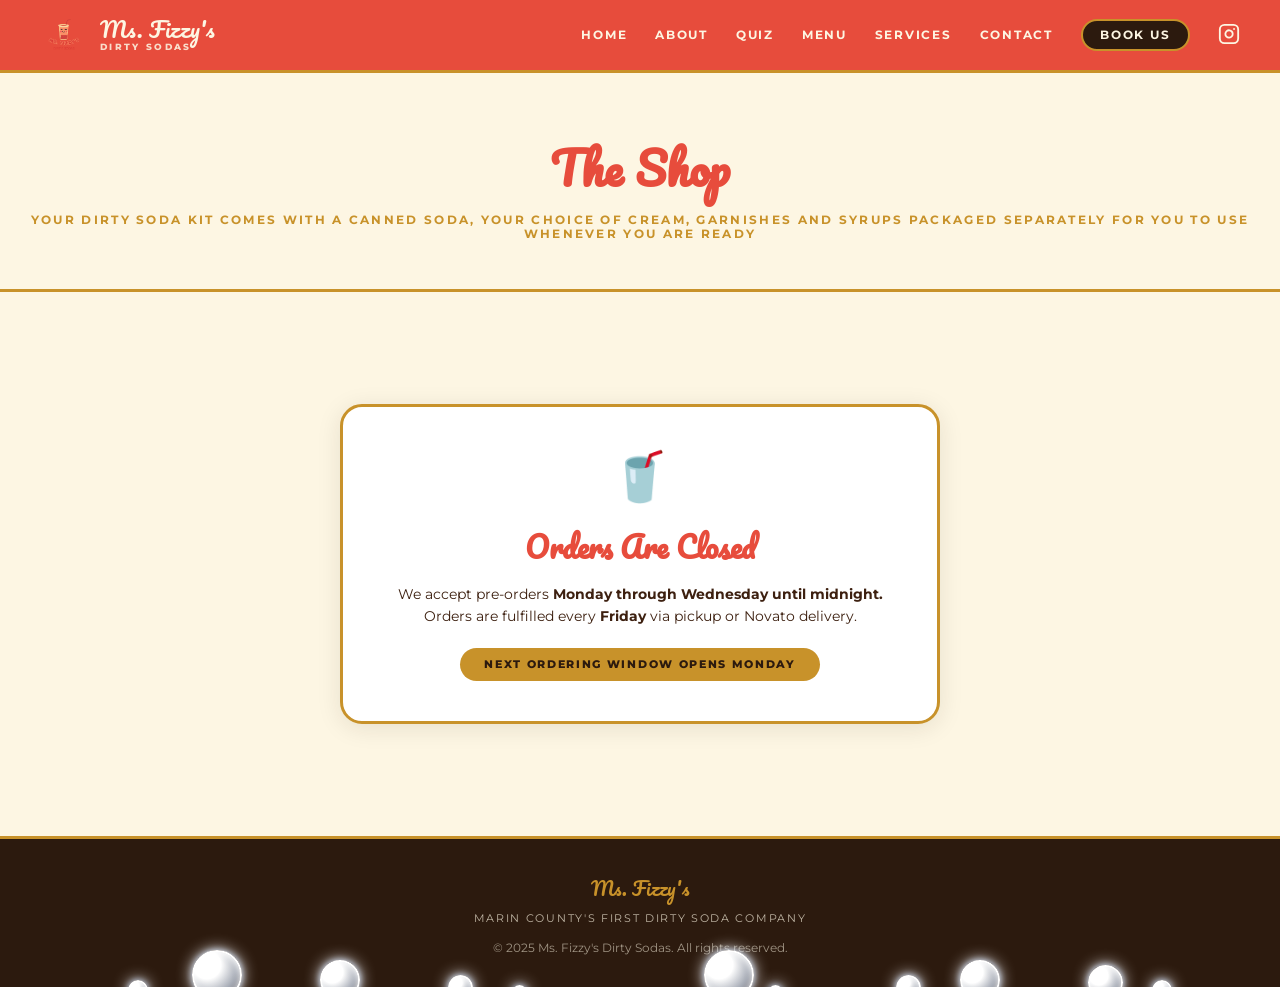
<file: shop.html>
<!DOCTYPE html>
<html lang="en">
<head>
  <meta charset="UTF-8">
  <meta name="viewport" content="width=device-width, initial-scale=1.0">
  <title>Shop | Ms. Fizzy's Dirty Sodas</title>
  <link rel="canonical" href="https://msfizzys.com/shop.html">
  <link rel="icon" type="image/png" href="logo.png">
  <meta name="description" content="Shop Ms. Fizzy's signature dirty sodas and iced coffees. Pre-order Monday–Wednesday for Friday fulfillment.">
  <meta property="og:title" content="Shop | Ms. Fizzy's Dirty Sodas">
  <meta property="og:url" content="https://msfizzys.com/shop.html">
  <meta property="og:type" content="website">
  <link rel="preconnect" href="https://fonts.googleapis.com">
  <link rel="preconnect" href="https://fonts.gstatic.com" crossorigin>
  <link rel="preload" as="style" onload="this.onload=null;this.rel='stylesheet'"
        href="https://fonts.googleapis.com/css2?family=Pacifico&family=Montserrat:wght@400;600;700;800&display=swap">
  <noscript><link rel="stylesheet" href="https://fonts.googleapis.com/css2?family=Pacifico&family=Montserrat:wght@400;600;700;800&display=swap"></noscript>
  <link rel="stylesheet" href="styles.css">
  <style>
    .shop-hero { background: var(--cream); border-bottom: 3px solid var(--gold); padding: 3.5rem 1.5rem 3rem; text-align: center; }
    .shop-hero h1 { font-family: 'Pacifico', cursive; font-size: 2.8rem; color: var(--red-bright); margin-bottom: 0.4rem; }
    .shop-hero p { font-size: 0.72rem; font-weight: 700; letter-spacing: 0.2em; text-transform: uppercase; color: var(--gold); }

    .closed-banner { max-width: 600px; margin: 3rem auto; padding: 2.5rem 2rem; text-align: center; background: #fff; border: 3px solid var(--gold); border-radius: 22px; box-shadow: 0 4px 24px rgba(44,26,14,0.1); }
    .closed-banner .closed-icon { font-size: 3rem; margin-bottom: 1rem; }
    .closed-banner h2 { font-family: 'Pacifico', cursive; font-size: 1.8rem; color: var(--red-bright); margin-bottom: 0.75rem; }
    .closed-banner p { font-size: 0.85rem; color: var(--brown-mid); line-height: 1.6; }
    .closed-banner .next-window { display: inline-block; margin-top: 1.25rem; background: var(--gold); color: var(--brown-dark); font-size: 0.7rem; font-weight: 800; letter-spacing: 0.15em; text-transform: uppercase; padding: 0.6rem 1.5rem; border-radius: 999px; }

    .shop-section { background: var(--cream); padding: 4rem 1.5rem; }
    .shop-inner { max-width: 1100px; margin: 0 auto; }

    .order-window-notice { background: var(--brown-dark); color: var(--cream); border-radius: 14px; padding: 1rem 1.5rem; margin-bottom: 2.5rem; font-size: 0.75rem; font-weight: 700; letter-spacing: 0.08em; text-align: center; border: 2px solid var(--gold); }
    .order-window-notice span { color: var(--gold); }

    .shop-category-title { font-family: 'Pacifico', cursive; font-size: 1.6rem; color: var(--brown-dark); margin: 2.5rem 0 0.4rem; }
    .shop-category-sub { font-size: 0.72rem; font-weight: 700; letter-spacing: 0.15em; text-transform: uppercase; color: var(--gold); margin-bottom: 1.5rem; }

    .product-grid { display: grid; grid-template-columns: repeat(auto-fill, minmax(230px, 1fr)); gap: 1.75rem; margin-bottom: 3rem; }
    .product-card { background: #fff; border: 2px solid var(--gold); border-radius: 18px; overflow: hidden; box-shadow: 0 4px 20px rgba(44,26,14,0.08); transition: transform 0.2s, box-shadow 0.2s; display: flex; flex-direction: column; }
    .product-card:hover { transform: translateY(-4px); box-shadow: 0 8px 32px rgba(44,26,14,0.14); }
    .product-img { width: 100%; aspect-ratio: 1/1; object-fit: cover; border-bottom: 2px solid var(--gold); }
    .product-info { padding: 1.1rem 1.1rem 1rem; flex: 1; display: flex; flex-direction: column; }
    .product-name { font-family: 'Pacifico', cursive; font-size: 1rem; color: var(--brown-dark); margin-bottom: 0.2rem; }
    .product-desc { font-size: 0.72rem; color: var(--brown-mid); margin-bottom: 0.6rem; flex: 1; line-height: 1.5; }
    .product-price { font-size: 1rem; font-weight: 800; color: var(--coral); margin-bottom: 0.85rem; }
    .add-to-cart-btn { width: 100%; background: var(--coral); color: var(--cream); font-size: 0.68rem; font-weight: 800; letter-spacing: 0.15em; text-transform: uppercase; padding: 0.65rem 1rem; border-radius: 999px; border: 2px solid var(--coral-light); cursor: pointer; font-family: 'Montserrat', sans-serif; transition: all 0.2s; }
    .add-to-cart-btn:hover { background: var(--coral-light); color: var(--brown-dark); }
    .add-to-cart-btn.added { background: var(--gold); border-color: var(--gold); color: var(--brown-dark); }

    /* ── CUSTOM DRINK BUILDER ── */
    .custom-builder { background: #fff; border: 2px solid var(--gold); border-radius: 22px; padding: 2rem; margin-bottom: 3rem; box-shadow: 0 4px 20px rgba(44,26,14,0.08); }
    .custom-builder h3 { font-family: 'Pacifico', cursive; font-size: 1.3rem; color: var(--red-bright); margin-bottom: 0.3rem; }
    .custom-builder .builder-sub { font-size: 0.72rem; font-weight: 700; letter-spacing: 0.12em; text-transform: uppercase; color: var(--gold); margin-bottom: 1.5rem; }

    .builder-section { margin-bottom: 1.5rem; }
    .builder-section label { display: block; font-size: 0.68rem; font-weight: 800; letter-spacing: 0.12em; text-transform: uppercase; color: var(--brown-mid); margin-bottom: 0.5rem; }
    .builder-section .optional-tag { font-weight: 400; text-transform: none; letter-spacing: 0; font-size: 0.65rem; color: var(--coral); }

    .chip-group { display: flex; flex-wrap: wrap; gap: 0.5rem; }
    .chip { padding: 0.45rem 0.9rem; border-radius: 999px; border: 2px solid var(--gold); background: var(--cream); font-size: 0.7rem; font-weight: 700; color: var(--brown-dark); cursor: pointer; font-family: 'Montserrat', sans-serif; transition: all 0.18s; user-select: none; }
    .chip:hover { background: var(--cream-dark); }
    .chip.selected { background: var(--gold); border-color: var(--gold); color: var(--brown-dark); }
    .chip.extra-cost { border-color: var(--coral); }
    .chip.extra-cost.selected { background: var(--coral); border-color: var(--coral); color: var(--cream); }

    .custom-price-display { font-size: 0.85rem; font-weight: 800; color: var(--coral); margin-top: 1rem; margin-bottom: 1rem; }
    .add-custom-btn { background: var(--coral); color: var(--cream); font-size: 0.7rem; font-weight: 800; letter-spacing: 0.15em; text-transform: uppercase; padding: 0.75rem 2rem; border-radius: 999px; border: 2px solid var(--coral-light); cursor: pointer; font-family: 'Montserrat', sans-serif; transition: all 0.2s; }
    .add-custom-btn:hover { background: var(--coral-light); color: var(--brown-dark); }

    /* ── CART BAR ── */
    .cart-bar { position: sticky; top: 70px; z-index: 40; background: var(--brown-dark); color: var(--cream); border-bottom: 3px solid var(--gold); padding: 0.75rem 1.5rem; display: none; }
    .cart-bar.visible { display: block; }
    .cart-bar-inner { max-width: 1100px; margin: 0 auto; display: flex; align-items: center; justify-content: space-between; gap: 1rem; }
    .cart-bar-text { font-size: 0.8rem; font-weight: 700; letter-spacing: 0.1em; }
    .cart-bar-text span { color: var(--gold); }
    .view-cart-btn { background: var(--coral); color: var(--cream); font-size: 0.68rem; font-weight: 800; letter-spacing: 0.12em; text-transform: uppercase; padding: 0.5rem 1.25rem; border-radius: 999px; border: none; cursor: pointer; font-family: 'Montserrat', sans-serif; transition: all 0.2s; }
    .view-cart-btn:hover { background: var(--coral-light); }

    /* ── CHECKOUT PANEL ── */
    .checkout-overlay { display: none; position: fixed; inset: 0; z-index: 100; background: rgba(44,26,14,0.55); backdrop-filter: blur(3px); }
    .checkout-overlay.open { display: flex; align-items: flex-start; justify-content: flex-end; }
    .checkout-panel { background: var(--cream); width: 100%; max-width: 480px; height: 100vh; overflow-y: auto; padding: 2rem 1.75rem; border-left: 3px solid var(--gold); box-shadow: -8px 0 40px rgba(44,26,14,0.18); }
    .checkout-header { display: flex; justify-content: space-between; align-items: center; margin-bottom: 1.75rem; }
    .checkout-header h2 { font-family: 'Pacifico', cursive; font-size: 1.6rem; color: var(--red-bright); }
    .close-btn { background: none; border: none; font-size: 1.5rem; cursor: pointer; color: var(--brown-dark); line-height: 1; }

    .cart-items { margin-bottom: 1.5rem; }
    .cart-item { display: flex; align-items: flex-start; gap: 0.85rem; padding: 0.75rem 0; border-bottom: 1px solid var(--cream-dark); }
    .cart-item-img { width: 52px; height: 52px; object-fit: cover; border-radius: 10px; border: 1.5px solid var(--gold); flex-shrink: 0; }
    .cart-item-info { flex: 1; }
    .cart-item-name { font-weight: 700; font-size: 0.82rem; color: var(--brown-dark); }
    .cart-item-detail { font-size: 0.68rem; color: var(--brown-mid); line-height: 1.5; margin-top: 0.15rem; }
    .cart-item-price { font-size: 0.75rem; color: var(--coral); font-weight: 700; margin-top: 0.2rem; }
    .cart-item-controls { display: flex; align-items: center; gap: 0.5rem; flex-shrink: 0; }
    .qty-btn { background: var(--cream-dark); border: 1.5px solid var(--gold); border-radius: 6px; width: 26px; height: 26px; cursor: pointer; font-size: 1rem; font-weight: 700; display: flex; align-items: center; justify-content: center; color: var(--brown-dark); }
    .qty-btn:hover { background: var(--gold); }
    .qty-display { font-weight: 800; font-size: 0.85rem; min-width: 20px; text-align: center; }

    .cart-totals { border-top: 2px solid var(--gold); padding-top: 1rem; margin-bottom: 1.5rem; }
    .total-row { display: flex; justify-content: space-between; font-size: 0.85rem; font-weight: 700; padding: 0.25rem 0; color: var(--brown-mid); }
    .total-row.grand { font-size: 1rem; font-weight: 800; color: var(--brown-dark); border-top: 1px solid var(--cream-dark); margin-top: 0.5rem; padding-top: 0.5rem; }
    .total-row.grand span:last-child { color: var(--coral); }
    .delivery-fee-row { display: none; }
    .delivery-fee-row.visible { display: flex; }

    .fulfillment-toggle { display: flex; gap: 0; margin-bottom: 1.25rem; border: 2px solid var(--gold); border-radius: 12px; overflow: hidden; }
    .fulfillment-btn { flex: 1; padding: 0.7rem; font-size: 0.72rem; font-weight: 800; letter-spacing: 0.1em; text-transform: uppercase; border: none; cursor: pointer; font-family: 'Montserrat', sans-serif; background: transparent; color: var(--brown-mid); transition: all 0.2s; }
    .fulfillment-btn.active { background: var(--gold); color: var(--brown-dark); }

    .delivery-fields { display: none; }
    .delivery-fields.visible { display: block; }

    .checkout-form h3 { font-family: 'Pacifico', cursive; font-size: 1.2rem; color: var(--brown-dark); margin-bottom: 1rem; }
    .form-row { margin-bottom: 1rem; }
    .form-row label { display: block; font-size: 0.68rem; font-weight: 800; letter-spacing: 0.12em; text-transform: uppercase; color: var(--brown-mid); margin-bottom: 0.35rem; }
    .form-row input, .form-row textarea { width: 100%; padding: 0.7rem 0.9rem; border: 2px solid var(--cream-dark); border-radius: 10px; font-family: 'Montserrat', sans-serif; font-size: 0.85rem; color: var(--brown-dark); background: #fff; transition: border-color 0.2s; box-sizing: border-box; }
    .form-row input:focus, .form-row textarea:focus { outline: none; border-color: var(--gold); }
    .form-row input.input-error { border-color: #c0392b; }
    .form-row textarea { resize: vertical; min-height: 80px; }

    .novato-note { background: var(--cream-dark); border: 1.5px solid var(--gold); border-radius: 10px; padding: 0.75rem 1rem; font-size: 0.75rem; color: var(--brown-mid); margin-bottom: 1rem; line-height: 1.5; }
    .pickup-note { background: var(--cream-dark); border-radius: 10px; padding: 0.75rem 1rem; font-size: 0.75rem; color: var(--brown-mid); margin-bottom: 1rem; line-height: 1.5; border: 1.5px solid var(--gold); }

    #card-container { margin-bottom: 1.25rem; min-height: 90px; }
    .pay-btn { width: 100%; background: var(--coral); color: var(--cream); font-size: 0.75rem; font-weight: 800; letter-spacing: 0.15em; text-transform: uppercase; padding: 1rem; border-radius: 999px; border: 2px solid var(--coral-light); cursor: pointer; font-family: 'Montserrat', sans-serif; transition: all 0.2s; margin-top: 0.5rem; }
    .pay-btn:hover:not(:disabled) { background: var(--coral-light); color: var(--brown-dark); }
    .pay-btn:disabled { opacity: 0.6; cursor: not-allowed; }

    .payment-message { margin-top: 1rem; padding: 0.75rem 1rem; border-radius: 10px; font-size: 0.8rem; font-weight: 700; text-align: center; display: none; }
    .payment-message.error { background: #fde8e8; color: #c0392b; border: 1.5px solid #c0392b; display: block; }
    .payment-message.success { background: #e8f8e8; color: #217a21; border: 1.5px solid #217a21; display: block; }

    @media (max-width: 600px) {
      .product-grid { grid-template-columns: repeat(auto-fill, minmax(155px, 1fr)); gap: 1rem; }
      .checkout-panel { max-width: 100%; border-left: none; border-top: 3px solid var(--gold); }
      .checkout-overlay { align-items: flex-end; }
    }
  </style>
</head>
<body>

<div class="bubble"></div><div class="bubble"></div><div class="bubble"></div>
<div class="bubble"></div><div class="bubble"></div><div class="bubble"></div>
<div class="bubble"></div><div class="bubble"></div><div class="bubble"></div>
<div class="bubble"></div><div class="bubble"></div>

<nav>
  <div class="nav-inner">
    <a href="index.html" class="nav-brand">
      <img src="logo.png" alt="Ms. Fizzy's Dirty Sodas Logo" width="48" height="48">
      <div class="nav-brand-text">
        <span class="nav-brand-name">Ms. Fizzy's</span>
        <span class="nav-brand-sub">Dirty Sodas</span>
      </div>
    </a>
    <div class="nav-links">
      <a href="index.html">Home</a>
      <a href="index.html#about">About</a>
      <a href="quiz.html">Quiz</a>
      <a href="index.html#menu">Menu</a>
      <a href="index.html#services">Services</a>
      <a href="index.html#contact">Contact</a>
      <a href="event-request.html" class="nav-cta">Book Us</a>
      <a href="https://www.instagram.com/ms.fizzys?igsh=MzRlODBiNWFlZA==" target="_blank" rel="noopener noreferrer" class="nav-ig" aria-label="Follow Ms. Fizzy's on Instagram">
        <svg xmlns="http://www.w3.org/2000/svg" width="22" height="22" viewBox="0 0 24 24" fill="none" stroke-width="2" stroke-linecap="round" stroke-linejoin="round">
          <rect x="2" y="2" width="20" height="20" rx="5" ry="5"></rect>
          <path d="M16 11.37A4 4 0 1 1 12.63 8 4 4 0 0 1 16 11.37z"></path>
          <line x1="17.5" y1="6.5" x2="17.51" y2="6.5"></line>
        </svg>
      </a>
    </div>
    <button class="hamburger" onclick="toggleMobileMenu()" aria-label="Open menu" id="hamburger-btn">
      <span></span><span></span><span></span>
    </button>
  </div>
  <div class="mobile-menu" id="mobile-menu">
    <a href="index.html">Home</a>
    <a href="index.html#about">About</a>
    <a href="quiz.html">Quiz</a>
    <a href="index.html#menu">Menu</a>
    <a href="index.html#services">Services</a>
    <a href="index.html#contact">Contact</a>
    <a href="shop.html">Shop</a>
    <a href="event-request.html">Book Us</a>
  </div>
</nav>

<div class="cart-bar" id="cart-bar">
  <div class="cart-bar-inner">
    <p class="cart-bar-text">🛒 <span id="cart-count">0</span> item(s) — <span id="cart-bar-total">$0.00</span></p>
    <button class="view-cart-btn" onclick="openCheckout()">View Cart & Checkout</button>
  </div>
</div>

<section class="shop-hero">
  <h1>The Shop</h1>
  <p>Your dirty soda kit comes with a canned soda, your choice of cream, garnishes and syrups packaged separately for you to use whenever you are ready</p>
</section>

<section class="shop-section" id="shop-content">
  <div class="shop-inner">

    <div class="closed-banner" id="closed-banner" style="display:none;">
      <div class="closed-icon">🥤</div>
      <h2>Orders Are Closed</h2>
      <p>We accept pre-orders <strong>Monday through Wednesday until midnight.</strong><br>
         Orders are fulfilled every <strong>Friday</strong> via pickup or Novato delivery.</p>
      <span class="next-window" id="next-window-text">Next ordering window opens Monday</span>
    </div>

    <div id="shop-open-content" style="display:none;">
      <div class="order-window-notice">
        🟢 Orders are open! Pre-order Monday–Wednesday · <span>Friday fulfillment (pickup or Novato delivery)</span> · Window closes <span>Wednesday at midnight</span>
      </div>

      <!-- DIRTY SODAS -->
      <h2 class="shop-category-title">Dirty Soda DIY Kits</h2>
      <p class="shop-category-sub">24oz · $8 each · Includes cups, straws, syrups, soda & cream top — just add ice!</p>
      <div class="product-grid" id="soda-grid"></div>

      <!-- CUSTOM DRINKS -->
      <h2 class="shop-category-title">Build Your Own Drink</h2>
      <p class="shop-category-sub">24oz · Starting at $8 · Make it exactly how you want it</p>
      <div class="custom-builder">
        <h3>Custom Drink Builder</h3>
        <p class="builder-sub">$8 base · Extra syrups +$0.50 · Extra garnishes +$0.25</p>

        <div class="builder-section">
          <label>Choose Your Soda <span style="color:var(--coral);font-size:0.65rem;">*Required</span></label>
          <div class="chip-group" id="soda-chips"></div>
        </div>

        <div class="builder-section">
          <label>Choose Syrups <span class="optional-tag">(Optional · First 2 free, +$0.50 each after)</span></label>
          <div class="chip-group" id="syrup-chips"></div>
        </div>

        <div class="builder-section">
          <label>Cream Top Flavor <span class="optional-tag">(Optional)</span></label>
          <div class="chip-group" id="cream-chips"></div>
        </div>

        <div class="builder-section">
          <label>Garnishes <span class="optional-tag">(Optional · First free, +$0.25 each after)</span></label>
          <div class="chip-group" id="garnish-chips-custom"></div>
        </div>

        <div class="custom-price-display" id="custom-price-display">Total: $8.00</div>
        <button class="add-custom-btn" onclick="addCustomToCart()">Add Custom Drink to Cart</button>
      </div>

    </div>
  </div>
</section>

<!-- CHECKOUT OVERLAY -->
<div class="checkout-overlay" id="checkout-overlay" onclick="handleOverlayClick(event)">
  <div class="checkout-panel" id="checkout-panel">
    <div class="checkout-header">
      <h2>Your Cart</h2>
      <button class="close-btn" onclick="closeCheckout()">✕</button>
    </div>

    <div class="cart-items" id="cart-items-list"></div>

    <div class="cart-totals">
      <div class="total-row"><span>Subtotal</span><span id="subtotal-display">$0.00</span></div>
      <div class="total-row delivery-fee-row" id="delivery-fee-row"><span>Delivery Fee</span><span>$10.00</span></div>
      <div class="total-row grand"><span>Total</span><span id="cart-total-display">$0.00</span></div>
    </div>

    <div class="checkout-form">
      <h3>Fulfillment</h3>
      <div class="fulfillment-toggle">
        <button class="fulfillment-btn active" id="btn-pickup" onclick="setFulfillment('pickup')">🧃 Pickup</button>
        <button class="fulfillment-btn" id="btn-delivery" onclick="setFulfillment('delivery')">🚗 Delivery (+$10)</button>
      </div>

      <div class="pickup-note" id="pickup-note">
        📍 <strong>Pickup Address:</strong> 35 Santa Maria Drive, Novato, CA 94947 · Pick up is on Fridays 9:00am to 7:00pm. Email us if you need to pick up outside these hours.
      </div>

      <div class="delivery-fields" id="delivery-fields">
        <div class="novato-note">🗺️ We currently deliver to <strong>Novato only</strong>. Please confirm your address is in Novato before placing your order.</div>
        <div class="form-row">
          <label for="delivery-address">Delivery Address (Novato only)</label>
          <input type="text" id="delivery-address" placeholder="123 Main St, Novato, CA" autocomplete="street-address">
        </div>
        <div class="form-row">
          <label for="delivery-instructions">Delivery Instructions <span style="font-weight:400;text-transform:none;letter-spacing:0;font-size:0.65rem;">(optional)</span></label>
          <textarea id="delivery-instructions" placeholder="Gate code, leave at door, call when arriving..."></textarea>
        </div>
      </div>

      <h3 style="margin-top:1.25rem;">Your Info</h3>
      <div class="form-row">
        <label for="customer-name">Full Name</label>
        <input type="text" id="customer-name" placeholder="Your name" autocomplete="name">
      </div>
      <div class="form-row">
        <label for="customer-email">Email <span style="color:var(--coral);font-size:0.65rem;">*Required for order confirmation</span></label>
        <input type="email" id="customer-email" placeholder="you@email.com" autocomplete="email" required>
      </div>

      <h3 style="margin-top:1.25rem;">Payment</h3>
      <div id="card-container"></div>
      <div class="payment-message" id="payment-message"></div>
      <button class="pay-btn" id="pay-btn" onclick="handlePayment()">Pay Now</button>
    </div>
  </div>
</div>

<footer style="background:var(--brown-dark);color:var(--cream);text-align:center;padding:2rem 1.5rem;border-top:3px solid var(--gold);">
  <p style="font-family:'Pacifico',cursive;font-size:1.2rem;color:var(--gold);margin-bottom:0.4rem;">Ms. Fizzy's</p>
  <p style="font-size:0.7rem;letter-spacing:0.15em;text-transform:uppercase;opacity:0.7;">Marin County's First Dirty Soda Company</p>
  <p style="margin-top:1rem;font-size:0.72rem;opacity:0.55;">© 2025 Ms. Fizzy's Dirty Sodas. All rights reserved.</p>
</footer>

<script src="https://web.squarecdn.com/v1/square.js"></script>
<script>
  // ── ORDERING WINDOW ──
  function isOrderingOpen() {
  const now = new Date(new Date().toLocaleString("en-US", { timeZone: "America/Los_Angeles" }));
  const day = now.getDay();
  return day === 1 || day === 2 || day === 3;
}
  function initShop() {
    if (isOrderingOpen()) {
      document.getElementById("shop-open-content").style.display = "block";
      document.getElementById("closed-banner").style.display = "none";
      renderAllProducts();
      renderCustomBuilder();
    } else {
      document.getElementById("closed-banner").style.display = "block";
      document.getElementById("shop-open-content").style.display = "none";
      const day = new Date(new Date().toLocaleString("en-US", { timeZone: "America/Los_Angeles" })).getDay();
      document.getElementById("next-window-text").textContent = day === 4 ? "Next ordering window opens this Monday" : "Next ordering window opens Monday";
    }
  }

  // ── DATA ──
  const SODAS = [
    { id: "cherry-coke-fizz", name: "Cherry Coke Fizz", desc: "Coke or Diet Coke with cherry syrup, vanilla cream top and marishino cherry.", price: 8, img: "cherry-coke-fizz.webp", type: "soda" },
    { id: "classic-fizz", name: "Classic Fizz", desc: "Coke or Diet Coke with fresh lime and coconut cream top with lime zest topping.", price: 8, img: "classic-fizz.webp", type: "soda" },
    { id: "dr-fizz", name: "Dr. Fizz", desc: "Dr. Pepper with a strawberry cream top and freeze dried strawberry topping.", price: 8, img: "dr-fizz.webp", type: "soda" },
    { id: "orange-fizzsicle", name: "Orange Fizzsicle", desc: "Orange Fanta with vanilla cream top and sprinkles.", price: 8, img: "orange-fizzsicle.webp", type: "soda" },
    { id: "root-beer-fizz", name: "Root Beer Fizz", desc: "Root Beer with vanilla cream top and Biscoff cookie crumble.", price: 8, img: "root-beer-fizz.webp", type: "soda" },
    { id: "shirley-fizz", name: "Shirley Fizz", desc: "Sprite with strawberry syrup and vanilla cream top, with sprinkles on top.", price: 8, img: "shirley-fizz.webp", type: "soda" },
    { id: "limoncello-coconut-fizz", name: "Limoncello Coconut", desc: "Sparkling water with fresh lemon and coconut cream top.", price: 8, img: "limoncello-coconut-fizz.webp", type: "soda" },
    { id: "fizz-with-wings", name: "Fizz with Wings", desc: "Redbull with raspberry syrup and vanilla cream top.", price: 8, img: "fizz-with-wings.webp", type: "soda" },
  ];

  const SODA_OPTIONS = ["Dr Pepper", "Diet Dr Pepper", "Coke", "Diet Coke", "A&W Root Beer", "Barqs zero sugar Root beer", "Orange Fanta", "Sprite", "Lacroix sparkling water"];
  const SYRUP_OPTIONS = ["Vanilla", "Strawberry", "Watermelon", "Guava", "Peach", "Raspberry", "Pineapple", "Banana", "Toasted Marshmallow", "Cherry", "Coconut", "Mango"];
  const GARNISH_OPTIONS = ["Cherries", "Sprinkles", "Cookie Crumbles", "Freeze Dried Strawberry", "Freeze Dried Pineapple"];

  const SQUARE_APP_ID = "sq0idp-aWz8gGMSS-c5pX1Pp89BGw";
  const SQUARE_LOCATION_ID = "L06WYB7ZW0FX2";
  const DELIVERY_FEE = 10;
  const SYRUP_FREE = 2;
  const SYRUP_EXTRA_COST = 0.50;
  const GARNISH_FREE = 1;
  const GARNISH_EXTRA_COST = 0.25;

  let cart = [];
  let card;
  let fulfillment = "pickup";

  let selectedSoda = null;
  let selectedSyrups = [];
  let selectedCream = null;
  let selectedGarnishesCustom = [];

  // ── RENDER PRODUCTS ──
  function renderAllProducts() {
    renderGrid("soda-grid", SODAS);
  }

  function renderGrid(gridId, products) {
    document.getElementById(gridId).innerHTML = products.map(p => `
      <div class="product-card">
        <img class="product-img" src="${p.img}" alt="${p.name}" loading="lazy">
        <div class="product-info">
          <div class="product-name">${p.name}</div>
          <div class="product-desc">${p.desc}</div>
          <div class="product-price">$${p.price.toFixed(2)}</div>
          <div style="margin-bottom:0.75rem;">
            <div style="font-size:0.65rem;font-weight:800;letter-spacing:0.1em;text-transform:uppercase;color:var(--brown-mid);margin-bottom:0.4rem;">Make it Dairy Free <span style="font-weight:400;text-transform:none;letter-spacing:0;">(optional)</span></div>
            <div class="chip-group" id="dairy-${p.id}" style="gap:0.35rem;">
              <span class="chip" style="font-size:0.6rem;padding:0.3rem 0.6rem;" onclick="toggleDairyChip(this, '${p.id}', 'Coconut Milk')">Coconut Milk</span>
              <span class="chip" style="font-size:0.6rem;padding:0.3rem 0.6rem;" onclick="toggleDairyChip(this, '${p.id}', 'Oat Milk')">Oat Milk</span>
            </div>
          </div>
          <div style="margin-bottom:0.75rem;">
            <div style="font-size:0.65rem;font-weight:800;letter-spacing:0.1em;text-transform:uppercase;color:var(--brown-mid);margin-bottom:0.4rem;">Add Garnish <span style="font-weight:400;text-transform:none;letter-spacing:0;">(optional)</span></div>
            <div class="chip-group" id="garnish-${p.id}" style="gap:0.35rem;"></div>
          </div>
          <button class="add-to-cart-btn" id="btn-${p.id}" onclick="addProductToCart('${p.id}')">Add to Cart</button>
        </div>
      </div>
    `).join("");

    products.forEach(p => {
      const container = document.getElementById(`garnish-${p.id}`);
      if (!container) return;
      GARNISH_OPTIONS.forEach(g => {
        const chip = document.createElement("span");
        chip.className = "chip";
        chip.textContent = g;
        chip.style.fontSize = "0.6rem";
        chip.style.padding = "0.3rem 0.6rem";
        chip.onclick = () => chip.classList.toggle("selected");
        container.appendChild(chip);
      });
    });
  }

  function toggleDairyChip(chip, productId, milk) {
    const container = document.getElementById(`dairy-${productId}`);
    const chips = container.querySelectorAll(".chip");
    chips.forEach(c => c.classList.remove("selected"));
    if (!chip.classList.contains("selected")) {
      chip.classList.add("selected");
    }
  }

  // ── CUSTOM BUILDER ──
  function renderCustomBuilder() {
    renderChips("soda-chips", SODA_OPTIONS, "soda");
    renderChips("syrup-chips", SYRUP_OPTIONS, "syrup");
    renderChips("cream-chips", SYRUP_OPTIONS, "cream");
    renderChips("garnish-chips-custom", GARNISH_OPTIONS, "garnish-custom");
  }

  function renderChips(containerId, options, type) {
    const container = document.getElementById(containerId);
    container.innerHTML = "";
    options.forEach(opt => {
      const chip = document.createElement("span");
      chip.className = "chip";
      chip.textContent = opt;
      chip.onclick = () => toggleChip(chip, opt, type);
      container.appendChild(chip);
    });
  }

  function toggleChip(chip, value, type) {
    if (type === "soda") {
      document.querySelectorAll("#soda-chips .chip").forEach(c => c.classList.remove("selected"));
      chip.classList.add("selected");
      selectedSoda = value;
    } else if (type === "syrup") {
      if (chip.classList.contains("selected")) {
        chip.classList.remove("selected", "extra-cost");
        selectedSyrups = selectedSyrups.filter(s => s !== value);
      } else {
        selectedSyrups.push(value);
        chip.classList.add("selected");
        if (selectedSyrups.length > SYRUP_FREE) chip.classList.add("extra-cost");
      }
      const syrupChips = [...document.querySelectorAll("#syrup-chips .chip.selected")];
      syrupChips.forEach((c, i) => {
        if (i >= SYRUP_FREE) c.classList.add("extra-cost");
        else c.classList.remove("extra-cost");
      });
    } else if (type === "cream") {
      if (chip.classList.contains("selected")) {
        chip.classList.remove("selected");
        selectedCream = null;
      } else {
        document.querySelectorAll("#cream-chips .chip").forEach(c => c.classList.remove("selected"));
        chip.classList.add("selected");
        selectedCream = value;
      }
    } else if (type === "garnish-custom") {
      if (chip.classList.contains("selected")) {
        chip.classList.remove("selected", "extra-cost");
        selectedGarnishesCustom = selectedGarnishesCustom.filter(g => g !== value);
      } else {
        selectedGarnishesCustom.push(value);
        chip.classList.add("selected");
        if (selectedGarnishesCustom.length > GARNISH_FREE) chip.classList.add("extra-cost");
      }
      const garnishChips = [...document.querySelectorAll("#garnish-chips-custom .chip.selected")];
      garnishChips.forEach((c, i) => {
        if (i >= GARNISH_FREE) c.classList.add("extra-cost");
        else c.classList.remove("extra-cost");
      });
    }
    updateCustomPrice();
  }

  function getCustomPrice() {
    let price = 8;
    const extraSyrups = Math.max(0, selectedSyrups.length - SYRUP_FREE);
    price += extraSyrups * SYRUP_EXTRA_COST;
    const extraGarnishes = Math.max(0, selectedGarnishesCustom.length - GARNISH_FREE);
    price += extraGarnishes * GARNISH_EXTRA_COST;
    return price;
  }

  function updateCustomPrice() {
    document.getElementById("custom-price-display").textContent = `Total: $${getCustomPrice().toFixed(2)}`;
  }

  function addCustomToCart() {
    if (!selectedSoda) { alert("Please choose a soda first!"); return; }
    const price = getCustomPrice();
    const details = [];
    details.push(`Soda: ${selectedSoda}`);
    if (selectedSyrups.length) details.push(`Syrups: ${selectedSyrups.join(", ")}`);
    if (selectedCream) details.push(`Cream Top: ${selectedCream}`);
    if (selectedGarnishesCustom.length) details.push(`Garnishes: ${selectedGarnishesCustom.join(", ")}`);

    addToCartItem({
      id: `custom-${Date.now()}`,
      name: "Custom Drink",
      img: "classic-fizz.webp",
      price,
      detail: details.join(" · "),
      type: "custom",
      qty: 1,
    });

    selectedSoda = null; selectedSyrups = []; selectedCream = null; selectedGarnishesCustom = [];
    document.querySelectorAll("#soda-chips .chip, #syrup-chips .chip, #cream-chips .chip, #garnish-chips-custom .chip").forEach(c => c.classList.remove("selected", "extra-cost"));
    updateCustomPrice();
  }

  // ── ADD PRODUCT TO CART ──
  function addProductToCart(id) {
    const product = SODAS.find(p => p.id === id);
    if (!product) return;

    const container = document.getElementById(`garnish-${id}`);
    const garnishes = container ? [...container.querySelectorAll(".chip.selected")].map(c => c.textContent) : [];
    const garnishCost = Math.max(0, garnishes.length - GARNISH_FREE) * GARNISH_EXTRA_COST;

    const dairyContainer = document.getElementById(`dairy-${id}`);
    const dairySelected = dairyContainer ? dairyContainer.querySelector(".chip.selected") : null;
    const dairyFree = dairySelected ? dairySelected.textContent : "";

    const detailParts = [];
    if (dairyFree) detailParts.push(`Dairy Free: ${dairyFree}`);
    if (garnishes.length) detailParts.push(`Garnishes: ${garnishes.join(", ")}`);

    addToCartItem({
      id: `${id}-${Date.now()}`,
      productId: id,
      name: product.name,
      img: product.img,
      price: product.price + garnishCost,
      detail: detailParts.join(" · "),
      type: product.type,
      qty: 1,
    });

    const btn = document.getElementById(`btn-${id}`);
    btn.textContent = "Added! ✓"; btn.classList.add("added");
    setTimeout(() => { btn.textContent = "Add to Cart"; btn.classList.remove("added"); }, 1500);
  }

  function addToCartItem(item) {
    cart.push(item);
    updateCartUI();
  }

  function getSubtotal() {
    return cart.reduce((s, i) => s + i.price * i.qty, 0);
  }

  function getTotal() {
    return getSubtotal() + (fulfillment === "delivery" ? DELIVERY_FEE : 0);
  }

  function getCartCount() {
    return cart.reduce((s, i) => s + i.qty, 0);
  }

  function updateCartUI() {
    const count = getCartCount();
    const subtotal = getSubtotal();
    const total = getTotal();

    document.getElementById("cart-count").textContent = count;
    document.getElementById("cart-bar-total").textContent = `$${total.toFixed(2)}`;
    document.getElementById("subtotal-display").textContent = `$${subtotal.toFixed(2)}`;
    document.getElementById("cart-total-display").textContent = `$${total.toFixed(2)}`;
    document.getElementById("cart-bar").classList.toggle("visible", count > 0);
  }

  function renderCartItems() {
    const list = document.getElementById("cart-items-list");
    if (cart.length === 0) {
      list.innerHTML = `<p style="text-align:center;color:var(--brown-mid);font-size:0.85rem;padding:2rem 0;">Your cart is empty.</p>`;
      return;
    }
    list.innerHTML = cart.map((item, idx) => `
      <div class="cart-item">
        <img class="cart-item-img" src="${item.img}" alt="${item.name}">
        <div class="cart-item-info">
          <div class="cart-item-name">${item.name}</div>
          ${item.detail ? `<div class="cart-item-detail">${item.detail}</div>` : ""}
          <div class="cart-item-price">$${(item.price * item.qty).toFixed(2)}</div>
        </div>
        <div class="cart-item-controls">
          <button class="qty-btn" onclick="changeQty(${idx}, -1)">−</button>
          <span class="qty-display">${item.qty}</span>
          <button class="qty-btn" onclick="changeQty(${idx}, 1)">+</button>
        </div>
      </div>
    `).join("");
  }

  function changeQty(idx, delta) {
    cart[idx].qty += delta;
    if (cart[idx].qty <= 0) cart.splice(idx, 1);
    updateCartUI();
    renderCartItems();
  }

  // ── FULFILLMENT ──
  function setFulfillment(type) {
    fulfillment = type;
    document.getElementById("btn-pickup").classList.toggle("active", type === "pickup");
    document.getElementById("btn-delivery").classList.toggle("active", type === "delivery");
    document.getElementById("delivery-fields").classList.toggle("visible", type === "delivery");
    document.getElementById("pickup-note").style.display = type === "pickup" ? "block" : "none";
    document.getElementById("delivery-fee-row").classList.toggle("visible", type === "delivery");
    updateCartUI();
  }

  // ── CHECKOUT ──
  async function openCheckout() {
    renderCartItems();
    updateCartUI();
    document.getElementById("checkout-overlay").classList.add("open");
    document.body.style.overflow = "hidden";
    if (!card) await initSquare();
  }

  function closeCheckout() {
    document.getElementById("checkout-overlay").classList.remove("open");
    document.body.style.overflow = "";
  }

  function handleOverlayClick(e) {
    if (e.target === document.getElementById("checkout-overlay")) closeCheckout();
  }

  async function initSquare() {
    if (!window.Square) { console.error("Square SDK not loaded"); return; }
    const payments = window.Square.payments(SQUARE_APP_ID, SQUARE_LOCATION_ID);
    card = await payments.card();
    await card.attach("#card-container");
  }

  async function handlePayment() {
    if (cart.length === 0) return;

    const btn = document.getElementById("pay-btn");
    const msg = document.getElementById("payment-message");

    if (fulfillment === "delivery") {
      const addr = document.getElementById("delivery-address").value.trim();
      if (!addr) {
        msg.textContent = "Please enter your Novato delivery address.";
        msg.className = "payment-message error";
        return;
      }
      const NOVATO_ZIPS = ["94945", "94947", "94949", "94998"];
      const zipMatch = addr.match(/\b(\d{5})\b/);
      if (!zipMatch || !NOVATO_ZIPS.includes(zipMatch[1])) {
        msg.textContent = "Sorry, we only deliver to Novato (zip codes: 94945, 94947, 94948, 94949, 94998). Please choose pickup or enter a Novato address.";
        msg.className = "payment-message error";
        return;
      }
    }

    const emailInput = document.getElementById("customer-email");
    const email = emailInput.value.trim();
    if (!email) {
      msg.textContent = "Please enter your email address so we can send your order confirmation.";
      msg.className = "payment-message error";
      emailInput.classList.add("input-error");
      emailInput.focus();
      return;
    }
    if (!/^[^\s@]+@[^\s@]+\.[^\s@]+$/.test(email)) {
      msg.textContent = "Please enter a valid email address.";
      msg.className = "payment-message error";
      emailInput.classList.add("input-error");
      emailInput.focus();
      return;
    }
    emailInput.classList.remove("input-error");

    btn.disabled = true; btn.textContent = "Processing...";
    msg.className = "payment-message"; msg.style.display = "none";

    try {
      const result = await card.tokenize();
      if (result.status !== "OK") throw new Error(result.errors?.[0]?.message || "Card error");

      const response = await fetch("/.netlify/functions/process-payment", {
        method: "POST",
        headers: { "Content-Type": "application/json" },
        body: JSON.stringify({
          sourceId: result.token,
          amount: Math.round(getTotal() * 100),
          items: cart.map(i => ({ name: i.name, qty: i.qty, price: i.price, detail: i.detail || "" })),
          bundleSaving: 0,
          fulfillment,
          deliveryAddress: fulfillment === "delivery" ? document.getElementById("delivery-address").value.trim() : null,
          deliveryInstructions: fulfillment === "delivery" ? document.getElementById("delivery-instructions").value.trim() : null,
          customerName: document.getElementById("customer-name").value.trim(),
          customerEmail: email,
        }),
      });

      const data = await response.json();
      if (data.success) {
        msg.textContent = `🎉 Order placed! Check your email for your confirmation. See you Friday!`;
        msg.className = "payment-message success";
        cart = [];
        updateCartUI();
        renderCartItems();
        setTimeout(closeCheckout, 4000);
      } else {
        throw new Error(data.error || "Payment failed");
      }
    } catch (err) {
      msg.textContent = `Payment failed: ${err.message}`;
      msg.className = "payment-message error";
    }

    btn.disabled = false; btn.textContent = "Pay Now";
  }

  function toggleMobileMenu() {
    const menu = document.getElementById("mobile-menu");
    const btn = document.getElementById("hamburger-btn");
    const open = menu.style.display === "block";
    menu.style.display = open ? "none" : "block";
    btn.setAttribute("aria-expanded", !open);
  }

  document.addEventListener("DOMContentLoaded", () => {
    document.getElementById("customer-email").addEventListener("input", function () {
      this.classList.remove("input-error");
    });
  });

  initShop();
</script>
</body>
</html>
</file>
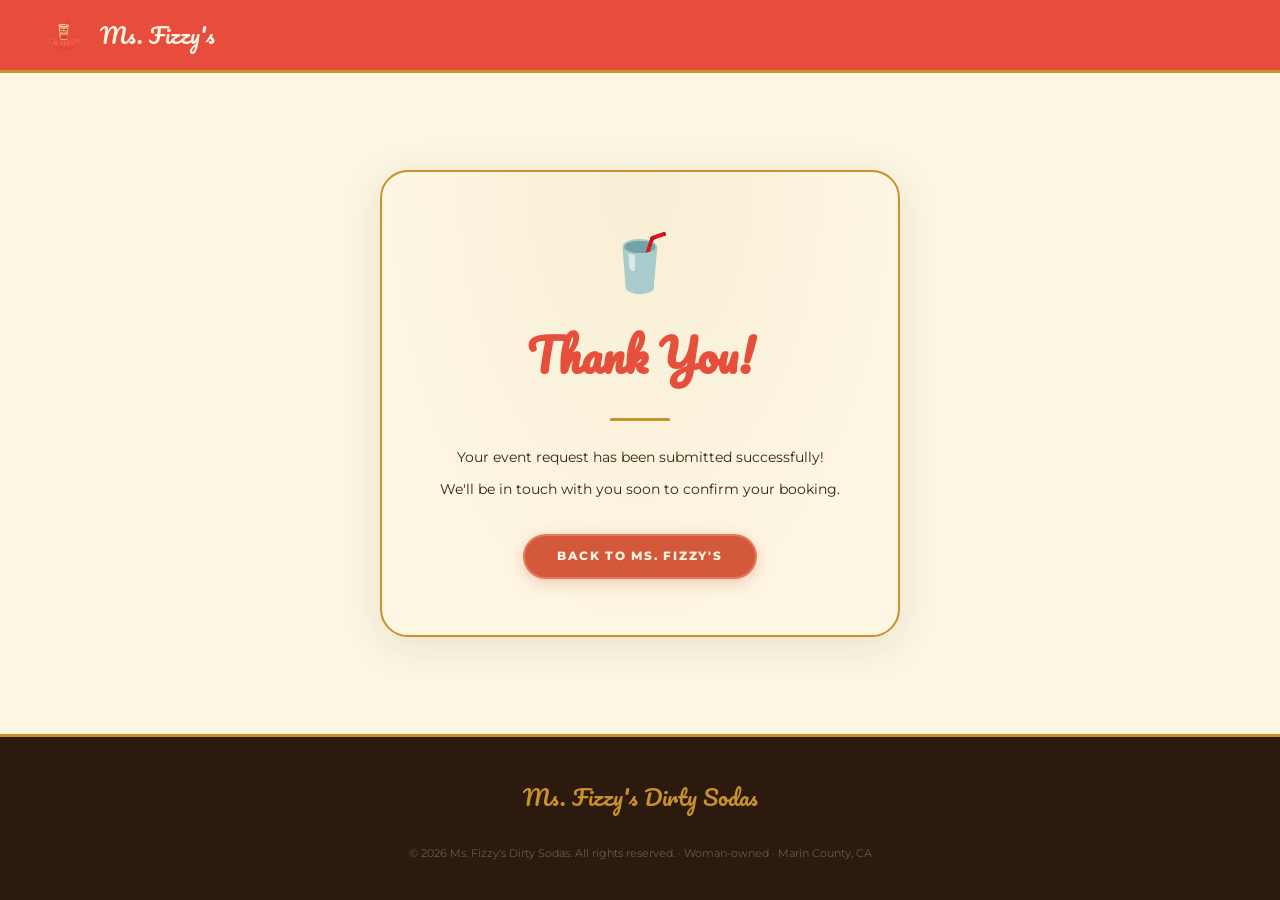
<file: thankyou.html>
<!DOCTYPE html>
<html lang="en">
<head>
    <meta charset="UTF-8">
    <meta name="viewport" content="width=device-width, initial-scale=1.0">
    <title>Thank You! | Ms. Fizzy's Dirty Sodas</title>
    <meta name="robots" content="noindex, nofollow">
    <link rel="icon" type="image/png" href="logo.png">
    <meta http-equiv="Cache-Control" content="max-age=86400">
    <link rel="preconnect" href="https://fonts.googleapis.com">
    <link rel="preconnect" href="https://fonts.gstatic.com" crossorigin>
    <link rel="preload" as="style" onload="this.onload=null;this.rel='stylesheet'"
          href="https://fonts.googleapis.com/css2?family=Pacifico&family=Montserrat:wght@400;600;700;800&display=swap">
    <noscript><link rel="stylesheet" href="https://fonts.googleapis.com/css2?family=Pacifico&family=Montserrat:wght@400;600;700;800&display=swap"></noscript>
    <link rel="stylesheet" href="styles.css">
</head>
<body class="thankyou-page">

<!-- NAV -->
<nav>
    <div class="nav-inner">
        <a href="index.html" class="nav-brand">
            <img src="logo.png" alt="Ms. Fizzy's Dirty Sodas Logo" width="48" height="48">
            <span class="nav-brand-name">Ms. Fizzy's</span>
        </a>
    </div>
</nav>

<!-- MAIN -->
<main>
    <div class="thankyou-card">
        <span class="thankyou-icon">🥤</span>
        <h1>Thank You!</h1>
        <div class="divider"></div>
        <p>Your event request has been submitted successfully!</p>
        <p>We'll be in touch with you soon to confirm your booking.</p>
        <a href="index.html" class="btn-primary">Back to Ms. Fizzy's</a>
    </div>
</main>

<!-- FOOTER -->
<footer>
    <div class="footer-inner">
        <div class="footer-brand">Ms. Fizzy's Dirty Sodas</div>
        <div class="footer-copy">&copy; 2026 Ms. Fizzy's Dirty Sodas. All rights reserved. · Woman-owned · Marin County, CA</div>
    </div>
</footer>

</body>
</html>
</file>
<file: styles.css>
/* ============================================================
   Ms. Fizzy's Dirty Sodas — Shared Stylesheet
   ============================================================ */

:root {
    --cream: #FDF6E3;
    --cream-dark: #F5EAC8;
    --gold: #C8922A;
    --gold-light: #E8B84B;
    --red-bright: #E74C3C;
    --red-light: #FF6B5B;
    --brown-dark: #2C1A0E;   /* kept for text contrast elements only */
    --brown-mid: #3D2010;    /* kept for body text */
    --coral: #D4583A;
    --coral-light: #E8795E;
}

* { box-sizing: border-box; margin: 0; padding: 0; }
html { scroll-behavior: smooth; }

body {
    background-color: var(--cream);
    font-family: 'Montserrat', sans-serif;
    color: var(--brown-dark);
    min-height: 100vh;
}

/* ============================================================
   BUBBLES (index only, but defined here for cleanliness)
   will-change: transform enables GPU compositing — fixes
   the "non-composited animations" PageSpeed warning
   ============================================================ */
.bubble {
    position: fixed; bottom: -100px; border-radius: 50%;
    background: radial-gradient(circle at 28% 28%, #ffffff 0%, #ffffff 30%, rgba(220,235,255,0.7) 65%, rgba(180,210,255,0.3) 100%);
    border: 2px solid #ffffff;
    box-shadow: 0 0 16px rgba(255,255,255,1), 0 0 6px rgba(180,210,255,0.9), inset 0 2px 6px #ffffff;
    animation: rise linear infinite;
    z-index: 0; pointer-events: none;
    will-change: transform; /* GPU-composited — fixes PageSpeed animation warning */
}
.bubble:nth-child(1)  { width:20px;height:20px;left:10%;animation:rise1 8s linear infinite;animation-delay:-4s; }
.bubble:nth-child(2)  { width:40px;height:40px;left:25%;animation:rise2 7s linear infinite;animation-delay:-5s; }
.bubble:nth-child(3)  { width:15px;height:15px;left:40%;animation:rise3 9s linear infinite;animation-delay:-2s; }
.bubble:nth-child(4)  { width:50px;height:50px;left:55%;animation:rise1 11s linear infinite;animation-delay:-8s; }
.bubble:nth-child(5)  { width:25px;height:25px;left:70%;animation:rise2 9s linear infinite;animation-delay:-1s; }
.bubble:nth-child(6)  { width:20px;height:20px;left:90%;animation:rise1 6s linear infinite;animation-delay:-3s; }
.bubble:nth-child(7)  { width:40px;height:40px;left:75%;animation:rise2 12s linear infinite;animation-delay:-9s; }
.bubble:nth-child(8)  { width:15px;height:15px;left:60%;animation:rise3 7s linear infinite;animation-delay:-6s; }
.bubble:nth-child(9)  { width:50px;height:50px;left:15%;animation:rise1 10s linear infinite;animation-delay:-7s; }
.bubble:nth-child(10) { width:25px;height:25px;left:35%;animation:rise2 8s linear infinite;animation-delay:-4s; }
.bubble:nth-child(11) { width:35px;height:35px;left:85%;animation:rise3 11s linear infinite;animation-delay:-2s; }

@keyframes rise1 { 0%{bottom:-100px;opacity:0;transform:translateX(0)} 10%{opacity:.9} 50%{transform:translateX(30px)} 100%{bottom:110vh;opacity:0;transform:translateX(-30px)} }
@keyframes rise2 { 0%{bottom:-100px;opacity:0;transform:translateX(0)} 10%{opacity:.8} 50%{transform:translateX(-25px)} 100%{bottom:110vh;opacity:0;transform:translateX(25px)} }
@keyframes rise3 { 0%{bottom:-100px;opacity:0;transform:translateX(0)} 10%{opacity:.9} 50%{transform:translateX(20px)} 100%{bottom:110vh;opacity:0;transform:translateX(-20px)} }

/* ============================================================
   NAV — light bright red
   ============================================================ */
nav {
    background-color: var(--red-bright);
    border-bottom: 3px solid var(--gold);
    position: sticky; top: 0; z-index: 50; padding: 0 1.5rem;
}
.nav-inner {
    max-width: 1200px; margin: 0 auto;
    display: flex; align-items: center; justify-content: space-between; height: 70px;
}
.nav-brand { display: flex; align-items: center; gap: 0.75rem; text-decoration: none; }
.nav-brand img { height: 48px; width: 48px; object-fit: contain; }
.nav-brand-text { display: flex; flex-direction: column; line-height: 1.15; }
.nav-brand-name { font-family: 'Pacifico', cursive; font-size: 1.35rem; color: var(--cream); }
.nav-brand-sub { font-size: 0.58rem; font-weight: 800; letter-spacing: 0.25em; text-transform: uppercase; color: var(--cream); opacity: 0.85; }

.nav-links { display: flex; align-items: center; gap: 1.75rem; }
.nav-links a { text-decoration: none; font-size: 0.72rem; font-weight: 700; letter-spacing: 0.15em; text-transform: uppercase; color: var(--cream); transition: color 0.2s; }
.nav-links a:hover { color: var(--gold); }

.nav-cta { background: var(--brown-dark) !important; color: var(--cream) !important; padding: 0.45rem 1.1rem; border-radius: 999px; border: 2px solid var(--gold) !important; transition: background 0.2s, transform 0.15s !important; }
.nav-cta:hover { background: var(--gold) !important; color: var(--brown-dark) !important; transform: translateY(-1px) !important; }

.nav-ig svg { stroke: var(--cream); transition: stroke 0.2s; }
.nav-ig:hover svg { stroke: var(--gold); }

.hamburger { display: none; background: none; border: 2px solid var(--cream); border-radius: 6px; padding: 6px 8px; cursor: pointer; flex-direction: column; gap: 5px; }
.hamburger span { display: block; width: 22px; height: 2px; background: var(--cream); border-radius: 2px; }

.mobile-menu { display: none; background: var(--red-bright); border-top: 1px solid rgba(255,255,255,0.25); padding: 0.5rem 1.5rem 1.25rem; }
.mobile-menu a { display: block; padding: 0.85rem 0; border-bottom: 1px solid rgba(255,255,255,0.2); font-size: 0.78rem; font-weight: 700; letter-spacing: 0.15em; text-transform: uppercase; color: var(--cream); text-decoration: none; transition: color 0.2s; }
.mobile-menu a:last-child { border-bottom: none; }
.mobile-menu a:hover { color: var(--gold); }

@media (max-width: 860px) {
    .nav-links { display: none; }
    .hamburger { display: flex; }
    .nav-brand-sub { display: none; }
    .nav-brand-name { font-size: 1.15rem; }
}

/* ============================================================
   SHARED COMPONENTS
   ============================================================ */
.section-tag {
    display: inline-block;
    background: var(--brown-dark); color: var(--cream-dark);
    font-size: 0.62rem; font-weight: 800; letter-spacing: 0.25em; text-transform: uppercase;
    padding: 0.3rem 0.9rem; border-radius: 999px;
    border: 1.5px solid var(--coral); margin-bottom: 1.25rem;
}

.btn-primary {
    display: inline-block; background: var(--coral); color: var(--cream);
    font-size: 0.73rem; font-weight: 800; letter-spacing: 0.15em; text-transform: uppercase;
    padding: 0.85rem 2rem; border-radius: 999px; text-decoration: none;
    border: 2px solid var(--coral-light); transition: all 0.2s;
    box-shadow: 0 4px 16px rgba(212,88,58,0.28);
    cursor: pointer; font-family: 'Montserrat', sans-serif;
}
.btn-primary:hover { background: var(--coral-light); color: var(--brown-dark); transform: translateY(-2px); }

.btn-outline {
    display: inline-block; background: transparent; color: var(--brown-dark);
    font-size: 0.73rem; font-weight: 800; letter-spacing: 0.15em; text-transform: uppercase;
    padding: 0.85rem 2rem; border-radius: 999px; text-decoration: none;
    border: 2px solid var(--gold); transition: all 0.2s;
    cursor: pointer; font-family: 'Montserrat', sans-serif;
}
.btn-outline:hover { background: var(--gold); color: var(--cream); transform: translateY(-2px); }

/* ============================================================
   HERO
   ============================================================ */
.hero {
    background: var(--cream);
    border-bottom: 3px solid var(--gold);
    padding: 5rem 1.5rem 4.5rem;
    text-align: center; position: relative; overflow: hidden;
}
.hero::before {
    content: ''; position: absolute; inset: 0;
    background: radial-gradient(ellipse at 50% 0%, rgba(200,146,42,0.1) 0%, transparent 65%);
    pointer-events: none;
}
.hero-card {
    display: inline-block; background: var(--cream);
    border: 3px solid var(--gold); border-radius: 28px;
    padding: 3rem 3.5rem 2.5rem;
    box-shadow: 0 8px 48px rgba(44,26,14,0.12), inset 0 0 0 8px rgba(200,146,42,0.05);
    position: relative; max-width: 520px; width: 100%;
}
.hero-logo {
    width: 150px; height: 150px; object-fit: contain;
    margin: 0 auto 1.25rem; display: block;
}
.hero-brand { font-family: 'Pacifico', cursive; font-size: 3rem; color: var(--gold); line-height: 1; margin-bottom: 0.4rem; }
.hero-sub { font-size: 0.72rem; font-weight: 800; letter-spacing: 0.32em; text-transform: uppercase; color: var(--brown-dark); margin-bottom: 0.6rem; }
.hero-tagline { font-size: 0.85rem; color: var(--brown-mid); margin-bottom: 2rem; font-weight: 500; }
.hero-btns { display: flex; gap: 0.75rem; justify-content: center; flex-wrap: wrap; }

/* ============================================================
   ABOUT
   ============================================================ */
.about {
    background: var(--cream);
    border-top: 3px solid var(--gold); border-bottom: 3px solid var(--gold);
    padding: 5rem 1.5rem; position: relative;
}
.about-inner { max-width: 800px; margin: 0 auto; text-align: center; }
.about-heading { font-family: 'Pacifico', cursive; font-size: 3.2rem; color: var(--red-bright); margin-bottom: 1.75rem; }
.about-body {
    background: var(--cream); border: 2.5px solid var(--gold);
    border-radius: 20px; padding: 2.5rem;
    box-shadow: 0 4px 20px rgba(44,26,14,0.07);
}
.about-body p { font-size: 0.95rem; line-height: 1.85; color: var(--brown-mid); margin-bottom: 1.25rem; }
.about-body p:last-of-type { margin-bottom: 1.75rem; }
.about-drinks { font-family: 'Pacifico', cursive; font-size: 1.25rem; color: var(--coral); line-height: 1.7; }

@media (max-width: 580px) { .about-heading { font-size: 2.4rem; } }

/* ============================================================
   QUIZ STRIP
   ============================================================ */
.quiz-strip {
    background: var(--coral);
    border-top: 3px solid var(--coral-light); border-bottom: 3px solid var(--coral-light);
    padding: 5rem 1.5rem; text-align: center; position: relative; overflow: hidden;
}
.quiz-strip::before {
    content: '🥤'; position: absolute; font-size: 12rem; opacity: 0.07;
    top: 50%; left: 50%; transform: translate(-50%, -50%); pointer-events: none;
}
.quiz-strip-tag {
    display: inline-block; background: rgba(255,255,255,0.15); color: var(--cream);
    font-size: 0.62rem; font-weight: 800; letter-spacing: 0.3em; text-transform: uppercase;
    padding: 0.3rem 1rem; border-radius: 999px;
    border: 1.5px solid rgba(255,255,255,0.35); margin-bottom: 1rem;
}
.quiz-strip h3 { font-family: 'Pacifico', cursive; font-size: 2.8rem; color: var(--cream); margin-bottom: 0.75rem; line-height: 1.2; }
.quiz-strip p { font-size: 0.88rem; color: var(--cream); opacity: 0.8; margin-bottom: 2rem; font-weight: 500; }
.quiz-strip .btn-quiz {
    display: inline-block; background: var(--cream); color: var(--coral);
    font-size: 0.78rem; font-weight: 800; letter-spacing: 0.15em; text-transform: uppercase;
    padding: 1rem 2.5rem; border-radius: 999px; text-decoration: none;
    border: 2px solid var(--cream); transition: all 0.2s;
    box-shadow: 0 4px 24px rgba(0,0,0,0.2);
}
.quiz-strip .btn-quiz:hover { background: var(--brown-dark); color: var(--cream); border-color: var(--brown-dark); transform: translateY(-2px); }

/* ============================================================
   MENU
   ============================================================ */
.menu { background: var(--cream); padding: 5rem 1.5rem; }
.section-header { text-align: center; margin-bottom: 3.5rem; }
.section-header h2 { font-family: 'Pacifico', cursive; font-size: 2.8rem; color: var(--red-bright); margin-bottom: 0.4rem; }
.section-header p { font-size: 0.7rem; font-weight: 700; letter-spacing: 0.2em; text-transform: uppercase; color: var(--gold); }

.menu-category-label {
    max-width: 1100px; margin: 0 auto 1.25rem;
    font-size: 0.65rem; font-weight: 800; letter-spacing: 0.28em;
    text-transform: uppercase; color: var(--brown-dark);
    padding: 0.3rem 0.9rem; border-left: 3px solid var(--red-bright);
}
.menu-grid {
    max-width: 1100px; margin: 0 auto 3rem;
    display: grid; grid-template-columns: repeat(3,1fr); gap: 1.5rem;
}
@media (max-width: 860px) { .menu-grid { grid-template-columns: repeat(2,1fr); } }
@media (max-width: 520px) { .menu-grid { grid-template-columns: 1fr; } }

.menu-card {
    background: var(--cream); border: 2.5px solid var(--gold);
    border-radius: 20px; overflow: hidden;
    transition: transform 0.25s, box-shadow 0.25s;
    box-shadow: 0 2px 12px rgba(44,26,14,0.06);
}
.menu-card:hover { transform: translateY(-5px); box-shadow: 0 10px 32px rgba(44,26,14,0.14); }

/* Reserve height for images before they load — reduces CLS */
.menu-card-img { height: 210px; overflow: hidden; background: var(--cream-dark); }.menu-card-img img {
    width: 100%; height: 100%; object-fit: cover;
    transition: transform 0.4s;
    /* Images load lazily by default via loading="lazy" in HTML */
}
.menu-card:hover .menu-card-img img { transform: scale(1.06); }

.menu-card-body { padding: 1.25rem 1.4rem 1.5rem; border-top: 2px solid var(--cream-dark); }
.menu-card-body h3 { font-family: 'Pacifico', cursive; font-size: 1.1rem; color: var(--coral); margin-bottom: 0.5rem; }
.menu-card-body p { font-size: 0.8rem; line-height: 1.6; color: var(--brown-mid); }

/* ============================================================
   PRICING
   ============================================================ */
.pricing {
    max-width: 500px; margin: 3rem auto 0;
    background: var(--coral); border: 2.5px solid var(--coral-light);
    border-radius: 20px; padding: 2rem 2.5rem; text-align: center;
}
.pricing h3 { font-family: 'Pacifico', cursive; font-size: 1.5rem; color: var(--cream); margin-bottom: 1.5rem; }
.pricing-row { display: flex; justify-content: space-between; align-items: center; padding: 0.7rem 0; border-bottom: 1px solid rgba(253,246,227,0.25); }
.pricing-row:last-of-type { border-bottom: none; }
.pricing-row span:first-child { font-size: 0.82rem; font-weight: 700; color: var(--cream); }
.pricing-row span:last-child { font-family: 'Pacifico', cursive; font-size: 1.2rem; color: var(--cream); }
.pricing-note { font-size: 0.72rem; color: rgba(253,246,227,0.7); margin-top: 1rem; font-style: italic; }

/* ============================================================
   SERVICES
   ============================================================ */
.services {
    background: var(--cream);
    border-top: 3px solid var(--gold); border-bottom: 3px solid var(--gold);
    padding: 5rem 1.5rem;
}
.services .section-header h2 { color: var(--red-bright); }
.services .section-header p { color: var(--gold); }
.services-inner { max-width: 880px; margin: 0 auto; }
.services-card {
    background: var(--cream); border: 2.5px solid var(--gold);
    border-radius: 20px; padding: 2.5rem; text-align: center;
    box-shadow: 0 4px 20px rgba(44,26,14,0.07);
}
.services-card h3 { font-family: 'Pacifico', cursive; font-size: 1.8rem; color: var(--red-bright); margin-bottom: 0.75rem; }
.services-card > p { font-size: 0.88rem; color: var(--brown-mid); margin-bottom: 2rem; }
.services-grid { display: grid; grid-template-columns: 1fr 1fr; gap: 1.25rem; margin-bottom: 2.5rem; }
@media (max-width: 560px) { .services-grid { grid-template-columns: 1fr; } }
.services-box { background: var(--cream-dark); border: 1.5px solid var(--gold); border-radius: 14px; padding: 1.4rem; text-align: left; }
.services-box h4 { font-size: 0.65rem; font-weight: 800; letter-spacing: 0.22em; text-transform: uppercase; color: var(--brown-dark); margin-bottom: 1rem; }
.services-box ul { list-style: none; }
.services-box li { font-size: 0.82rem; color: var(--brown-mid); padding: 0.32rem 0; display: flex; align-items: center; gap: 0.5rem; }
.services-box li::before { content: '◆'; font-size: 0.4rem; color: var(--coral); flex-shrink: 0; }

/* ============================================================
   CONTACT
   ============================================================ */
.contact { background: var(--cream); padding: 5rem 1.5rem; }
.contact-inner { max-width: 620px; margin: 0 auto; text-align: center; }
.contact-inner p.lead { font-size: 0.88rem; color: var(--brown-mid); margin-bottom: 2.5rem; }
.contact-links { display: flex; flex-direction: column; gap: 1rem; }
.contact-link {
    display: flex; align-items: center; justify-content: center; gap: 1rem;
    background: var(--cream); border: 2.5px solid var(--gold);
    border-radius: 14px; padding: 1.2rem 2rem;
    text-decoration: none; transition: all 0.2s;
}
.contact-link:hover { background: var(--brown-dark); border-color: var(--coral); transform: translateY(-2px); }
.contact-link svg { stroke: var(--coral); flex-shrink: 0; }
.contact-link span { font-size: 0.88rem; font-weight: 700; color: var(--brown-dark); transition: color 0.2s; }
.contact-link:hover span { color: var(--cream); }

/* ============================================================
   FOOTER
   ============================================================ */
footer { background: var(--brown-dark); border-top: 3px solid var(--gold); padding: 2.5rem 1.5rem; }
.footer-inner { max-width: 1100px; margin: 0 auto; display: flex; flex-direction: column; align-items: center; gap: 0.9rem; text-align: center; }
.footer-brand { font-family: 'Pacifico', cursive; font-size: 1.4rem; color: var(--gold); }
.footer-tagline { font-size: 0.65rem; font-weight: 700; letter-spacing: 0.22em; text-transform: uppercase; color: var(--cream-dark); opacity: 0.45; }
.footer-icons { display: flex; gap: 1rem; }
.footer-icons a { color: var(--cream-dark); opacity: 0.55; transition: opacity 0.2s; }
.footer-icons a:hover { opacity: 1; }
.footer-copy { font-size: 0.67rem; color: var(--cream-dark); opacity: 0.3; border-top: 1px solid rgba(200,146,42,0.15); padding-top: 1rem; width: 100%; }

/* ============================================================
   PAGE HEADER (event-request, quiz)
   ============================================================ */
.page-header {
    background: var(--cream); border-bottom: 3px solid var(--gold);
    padding: 4rem 1.5rem 3.5rem; text-align: center;
    position: relative; overflow: hidden;
}
.page-header::before {
    content: ''; position: absolute; inset: 0;
    background: radial-gradient(ellipse at 50% 0%, rgba(200,146,42,0.1) 0%, transparent 65%);
    pointer-events: none;
}
.page-header h1 { font-family: 'Pacifico', cursive; font-size: 2.8rem; color: var(--red-bright); margin-bottom: 0.75rem; }
.page-header p { font-size: 0.9rem; color: var(--brown-mid); max-width: 520px; margin: 0 auto; }

/* ============================================================
   BOOKING FORM (event-request)
   ============================================================ */
.form-section { padding: 4rem 1.5rem 5rem; }
.form-card {
    max-width: 640px; margin: 0 auto;
    background: var(--cream); border: 2.5px solid var(--gold);
    border-radius: 24px; padding: 2.5rem;
    box-shadow: 0 6px 32px rgba(44,26,14,0.09);
}
.form-group { margin-bottom: 1.5rem; }
.form-group label { display: block; font-size: 0.7rem; font-weight: 800; letter-spacing: 0.18em; text-transform: uppercase; color: var(--brown-dark); margin-bottom: 0.5rem; }
.form-group input,
.form-group select,
.form-group textarea {
    width: 100%; background: var(--cream);
    border: 2px solid var(--cream-dark); border-radius: 12px;
    padding: 0.85rem 1rem;
    font-family: 'Montserrat', sans-serif; font-size: 0.88rem;
    color: var(--brown-dark); transition: border-color 0.2s; outline: none; appearance: none;
}
.form-group input:focus,
.form-group select:focus,
.form-group textarea:focus { border-color: var(--gold); }
.form-group input::placeholder,
.form-group textarea::placeholder { color: rgba(61,32,16,0.35); }
.form-group select { cursor: pointer; background-image: url("data:image/svg+xml,%3Csvg xmlns='http://www.w3.org/2000/svg' width='12' height='12' viewBox='0 0 24 24' fill='none' stroke='%23C8922A' stroke-width='2.5'%3E%3Cpolyline points='6 9 12 15 18 9'%3E%3C/polyline%3E%3C/svg%3E"); background-repeat: no-repeat; background-position: right 1rem center; padding-right: 2.5rem; }
.form-group textarea { resize: vertical; min-height: 110px; }
.form-row { display: grid; grid-template-columns: 1fr 1fr; gap: 1.25rem; }
@media (max-width: 520px) { .form-row { grid-template-columns: 1fr; } }
.form-submit { text-align: center; margin-top: 2rem; }

/* ============================================================
   QUIZ PAGE
   ============================================================ */
.quiz-section { padding: 4rem 1.5rem 5rem; }
.quiz-card {
    max-width: 640px; margin: 0 auto;
    background: var(--cream); border: 2.5px solid var(--gold);
    border-radius: 24px; padding: 2.5rem;
    box-shadow: 0 6px 32px rgba(44,26,14,0.09);
}
.quiz-question { display: none; }
.quiz-question.active { display: block; }
.quiz-question h3 { font-family: 'Pacifico', cursive; font-size: 1.5rem; color: var(--red-bright); margin-bottom: 0.5rem; text-align: center; }
.quiz-question .q-sub { font-size: 0.78rem; color: var(--brown-mid); text-align: center; margin-bottom: 1.75rem; font-style: italic; }

.quiz-progress { display: flex; justify-content: center; gap: 0.5rem; margin-bottom: 2rem; }
.progress-dot { width: 10px; height: 10px; border-radius: 50%; background: var(--cream-dark); border: 2px solid var(--gold); transition: background 0.3s; }
.progress-dot.active { background: var(--gold); }
.progress-dot.done { background: var(--red-bright); border-color: var(--red-bright); }

.quiz-options { display: grid; grid-template-columns: 1fr 1fr; gap: 0.85rem; }
@media (max-width: 460px) { .quiz-options { grid-template-columns: 1fr; } }

.quiz-btn {
    background: var(--cream); border: 2px solid var(--cream-dark);
    border-radius: 14px; padding: 1rem 1.25rem;
    font-family: 'Montserrat', sans-serif; font-size: 0.82rem; font-weight: 700;
    color: var(--brown-dark); cursor: pointer; text-align: center;
    transition: all 0.2s; line-height: 1.4;
}
.quiz-btn:hover { border-color: var(--gold); background: var(--cream-dark); transform: translateY(-2px); box-shadow: 0 4px 14px rgba(44,26,14,0.1); }

#quiz-result { display: none; text-align: center; }
.result-label { font-size: 0.65rem; font-weight: 800; letter-spacing: 0.25em; text-transform: uppercase; color: var(--brown-mid); margin-bottom: 0.5rem; }
.result-drink { font-family: 'Pacifico', cursive; font-size: 2rem; color: var(--red-bright); margin-bottom: 0.25rem; }
.result-tagline { font-family: 'Pacifico', cursive; font-size: 1rem; color: var(--gold); margin-bottom: 1rem; }
.result-divider { width: 60px; height: 3px; background: var(--gold); border-radius: 2px; margin: 1.25rem auto; }
.result-desc { font-size: 0.88rem; color: var(--brown-mid); line-height: 1.8; margin-bottom: 2rem; }
.result-btns { display: flex; gap: 0.75rem; justify-content: center; flex-wrap: wrap; }

/* ============================================================
   THANK YOU PAGE
   ============================================================ */
body.thankyou-page { display: flex; flex-direction: column; }

main {
    flex: 1; display: flex; align-items: center;
    justify-content: center; padding: 4rem 1.5rem;
}
.thankyou-card {
    max-width: 520px; width: 100%;
    background: var(--cream); border: 2.5px solid var(--gold);
    border-radius: 28px; padding: 3.5rem 3rem;
    text-align: center; box-shadow: 0 8px 40px rgba(44,26,14,0.1);
    position: relative;
}
.thankyou-card::before {
    content: ''; position: absolute; inset: 0;
    background: radial-gradient(ellipse at 50% 0%, rgba(200,146,42,0.08) 0%, transparent 70%);
    border-radius: 26px; pointer-events: none;
}
.thankyou-icon { font-size: 3.5rem; margin-bottom: 1.25rem; display: block; }
.thankyou-card h1 { font-family: 'Pacifico', cursive; font-size: 2.8rem; color: var(--red-bright); margin-bottom: 1rem; }
.thankyou-card p { font-size: 0.9rem; color: var(--brown-mid); line-height: 1.7; margin-bottom: 0.5rem; }
.thankyou-card p:last-of-type { margin-bottom: 2rem; }
.divider { width: 60px; height: 3px; background: var(--gold); border-radius: 2px; margin: 1.5rem auto; }

/* ============================================================
   RESPONSIVE CATCH-ALLS
   ============================================================ */
@media (max-width: 580px) {
    .hero-card { padding: 2rem 1.5rem; }
    .section-header h2 { font-size: 2rem; }
    .quiz-strip h3 { font-size: 2rem; }
    .page-header h1 { font-size: 2rem; }
    .quiz-card { padding: 1.75rem 1.25rem; }
    .quiz-question h3 { font-size: 1.25rem; }
    .form-card { padding: 1.75rem 1.25rem; }
    .thankyou-card { padding: 2.5rem 1.5rem; }
    .thankyou-card h1 { font-size: 2.2rem; }
}
</file>
